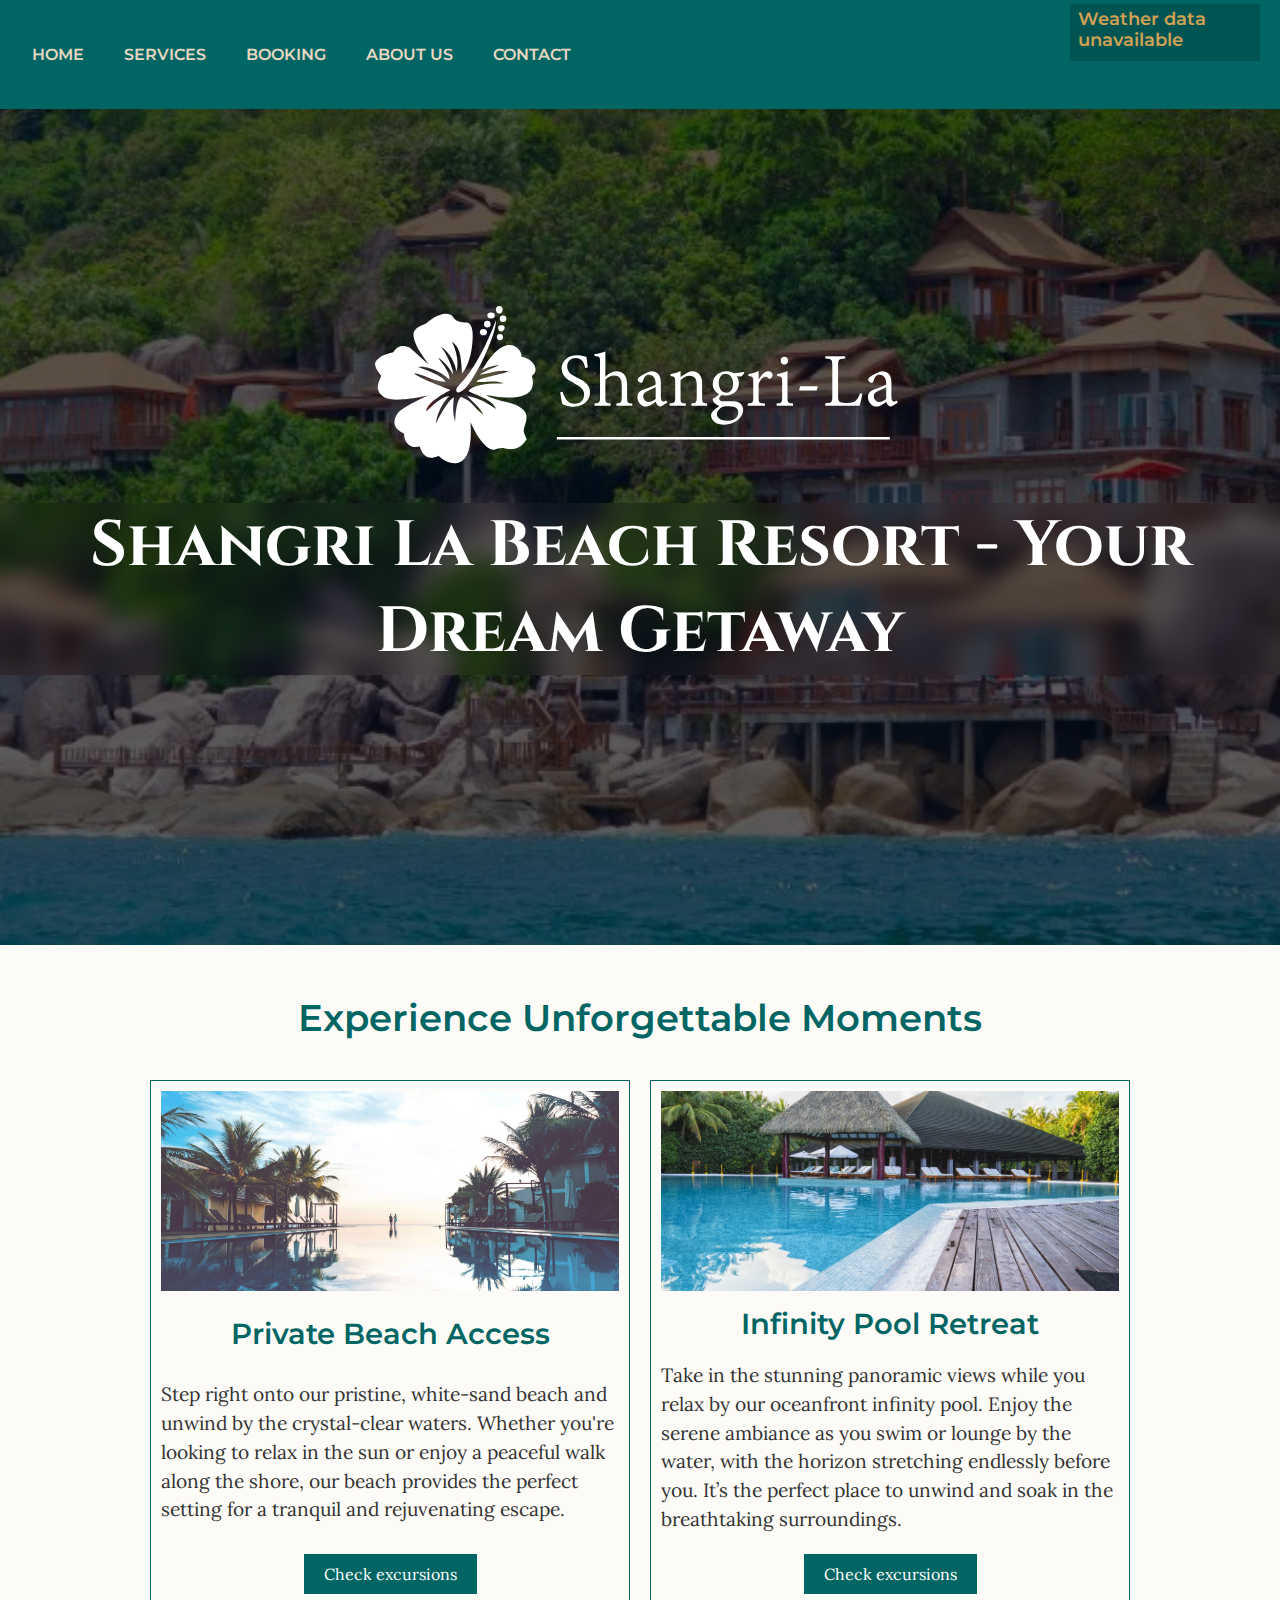
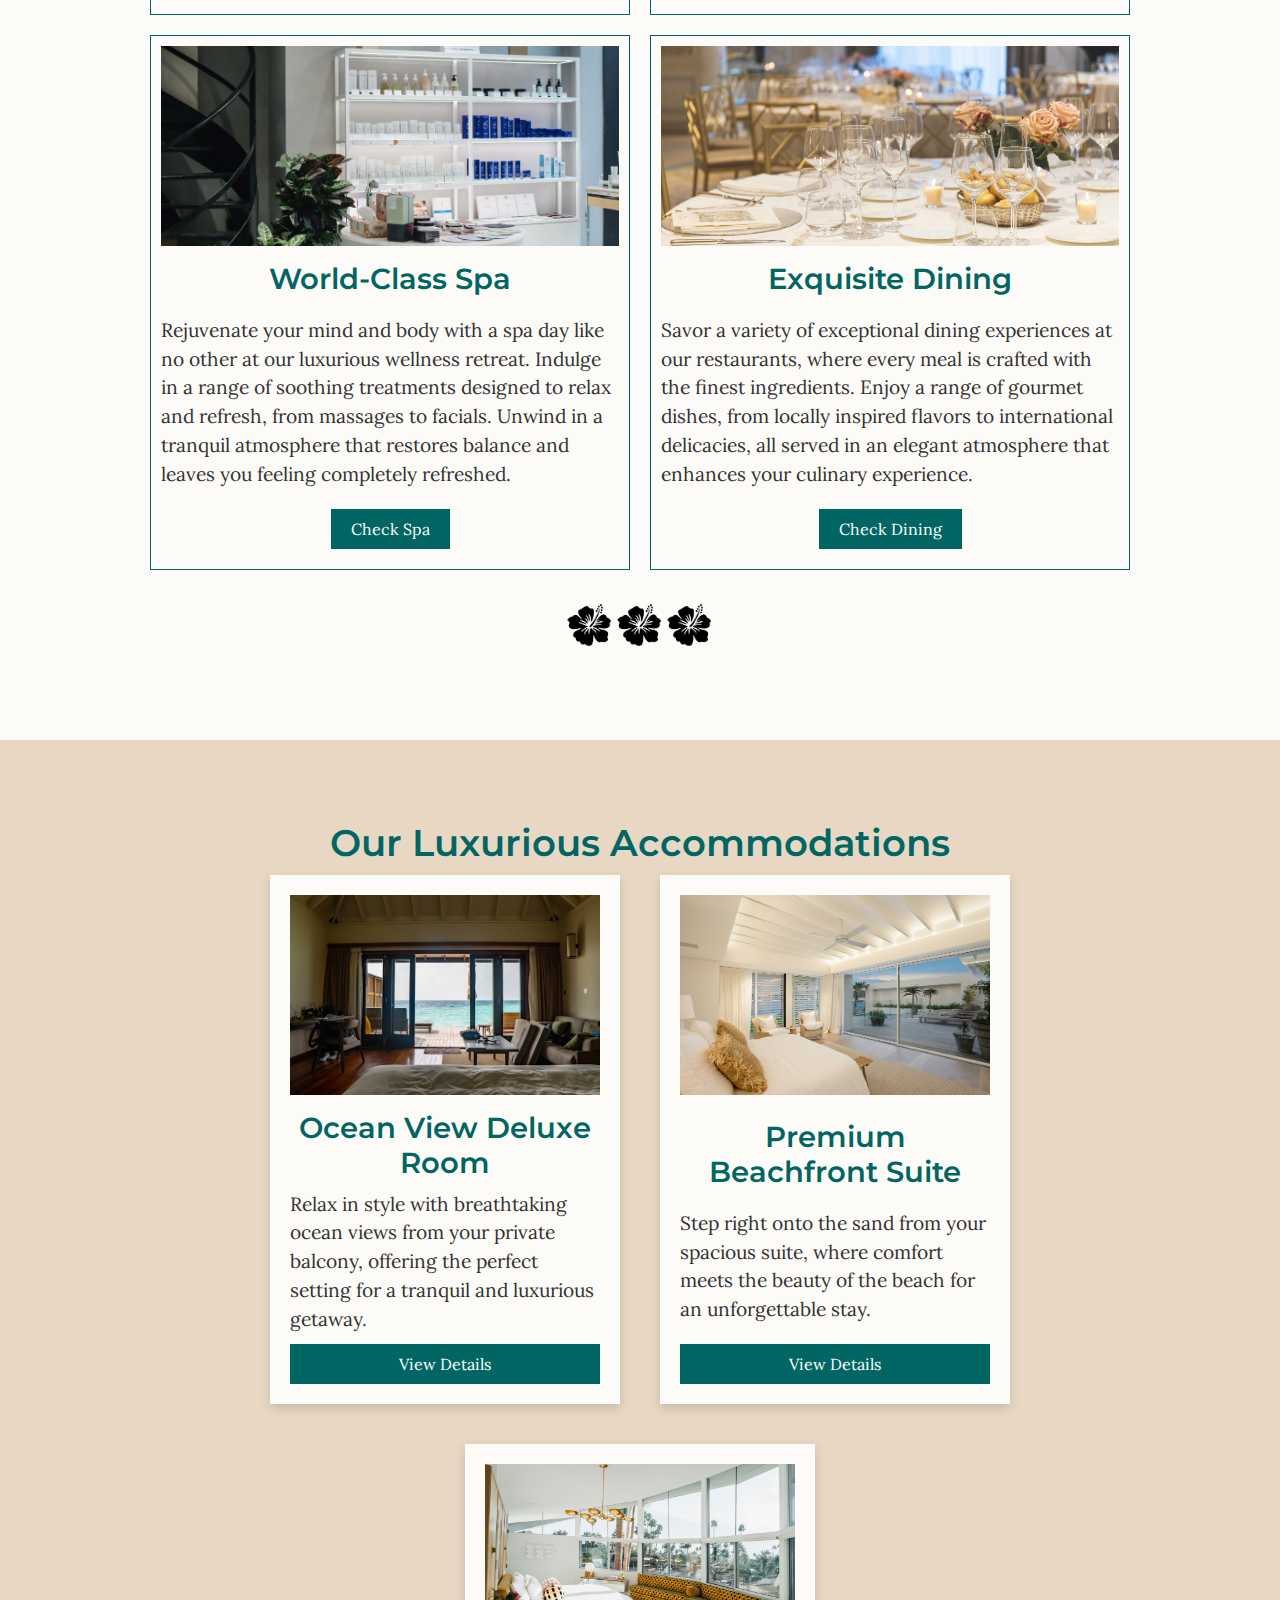
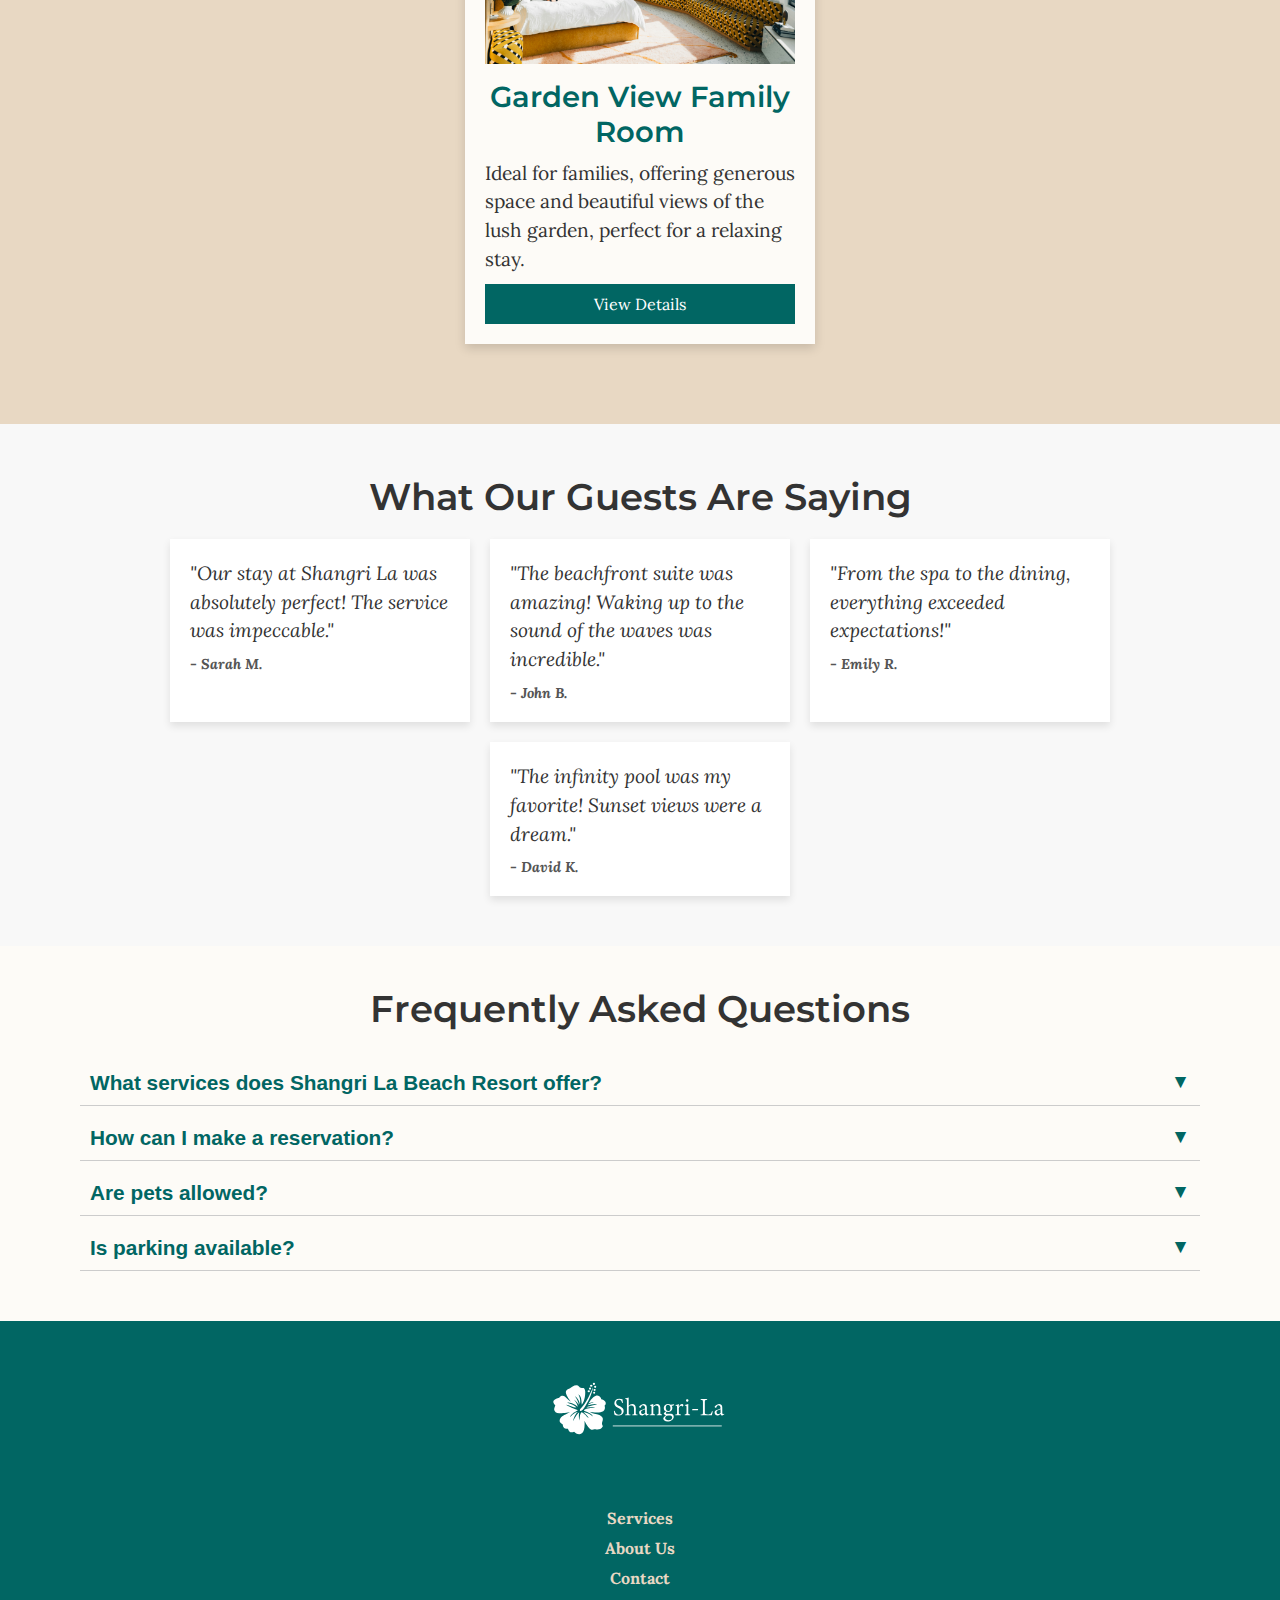
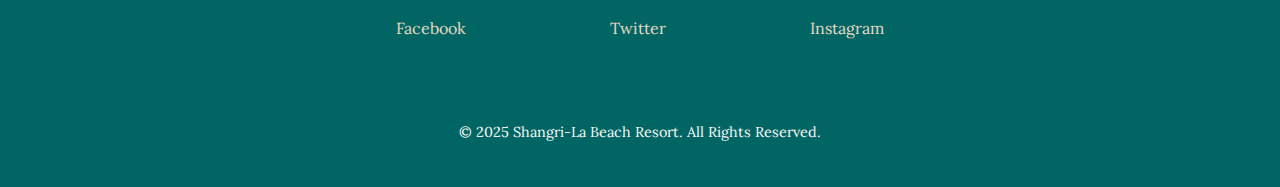
<file: index.html>
<!DOCTYPE html>
<html lang="en">
<head>
    <meta charset="UTF-8" />
    <meta name="viewport" content="width=device-width, initial-scale=1.0"/>
    <title>Shangri La Beach Resort</title>
    <link rel="stylesheet" href="css/styles.css"/>
    <link rel="stylesheet" href="css/general.css"/>   
</head>
<body>
    <header>
        <div class="hamburger" onclick="toggleMenu()">&#9776;</div>
        <nav>
            <ul>
                <li><a href="index.html">Home</a></li>
                <li>
                    <a href="services.html">Services</a>
                    <ul class="dropdown">
                        <li><a href="services.html">Our Spa services</a></li>
                        <li><a href="dining.html">Our Dining</a></li>
                        <li><a href="rooms.html">Our Accommodations</a></li>
                        <li><a href="activities.html">Our Excursions</a></li>
                    </ul>
                </li>
                <li><a href="booking.html">Booking</a></li>
                <li><a href="about.html">About Us</a></li>
                <li><a href="contact.html">Contact</a></li>
            </ul>


                <div id="weather">
                    <h2 id="city"></h2>
                    <p id="temp"></p>
                    <p id="wind"></p>
                </div>
        </nav>
    </header>

    <section class="hero">
        <div class="overlay"></div>
        <div class="hero-content">
            <img src="images/logo.svg" width="300" height="98" alt="Shangri La Beach Resort Logo" class="hero-logo">
            <h1>Shangri La Beach Resort - Your Dream Getaway</h1>
        </div>
       
    </section>

    <section class="highlights">
        <h2>Experience Unforgettable Moments</h2>
        <div class="features">
            <div class="feature">
                <img src="images/couple-poolFV.jpg" alt="Private Beach picture with a couple walking" width="1500" height="1000">
                <h3>Private Beach Access</h3>
                <p>Step right onto our pristine, white-sand beach and unwind by the crystal-clear waters. Whether you're looking to relax in the sun or enjoy a peaceful walk along the shore, our beach provides the perfect setting for a tranquil and rejuvenating escape.</p>
                <a class="btn" href="activities.html">Check excursions</a>
            </div>
            <div class="feature">
                <img src="images/resort-swimming-pool.jpg" alt="Infinity Pool picture" width="1920" height="1280">
                <h3>Infinity Pool Retreat</h3>
                <p>Take in the stunning panoramic views while you relax by our oceanfront infinity pool. Enjoy the serene ambiance as you swim or lounge by the water, with the horizon stretching endlessly before you. It’s the perfect place to unwind and soak in the breathtaking surroundings.</p>
                <a class="btn" href="activities.html">Check excursions</a>
            </div>
            <div class="feature">
                <img src="images/spaProductsview.jpg" alt="Luxury Spa product front desk" width="1000" height="1500">
                <h3>World-Class Spa</h3>
                <p>Rejuvenate your mind and body with a spa day like no other at our luxurious wellness retreat. Indulge in a range of soothing treatments designed to relax and refresh, from massages to facials. Unwind in a tranquil atmosphere that restores balance and leaves you feeling completely refreshed.</p>
                <a class="btn" href="services.html">Check Spa</a>
            </div>
            <div class="feature">
                <img src="images/dinningtableview.jpg" alt="Fine Dining setup picture" width="3500" height="2333">
                <h3>Exquisite Dining</h3>
                <p>Savor a variety of exceptional dining experiences at our restaurants, where every meal is crafted with the finest ingredients. Enjoy a range of gourmet dishes, from locally inspired flavors to international delicacies, all served in an elegant atmosphere that enhances your culinary experience.</p>
                <a class="btn" href="dining.html">Check  Dining</a>
            </div>
        </div>
        <div class="favi">
            <img src="images/favicon.png" alt="Favicon" class="favicon" width="64" height="64">
            <img src="images/favicon.png" alt="Favicon" class="favicon" width="64" height="64">
            <img src="images/favicon.png" alt="Favicon" class="favicon" width="64" height="64">
        </div>
    </section>

    <section class="accommodations">
        <h2>Our Luxurious Accommodations</h2>
        <div class="rooms">
            <div class="room">
                <img src="images/gardenviewbedroom.jpg" alt="Ocean View Deluxe Room" width="640" height="427">
                <h3>Ocean View Deluxe Room</h3>
                <p>Relax in style with breathtaking ocean views from your private balcony, offering the perfect setting for a tranquil and luxurious getaway.  </p>
                <a href="rooms.html">View Details</a>
            </div>
            <div class="room">
                <img src="images/ocean-frontsuite.jpg" alt="Beachfront Suite indoor picture" width="500" height="333">
                <h3>Premium Beachfront Suite</h3>
                <p>Step right onto the sand from your spacious suite, where comfort meets the beauty of the beach for an unforgettable stay.</p>
                <a href="rooms.html">View Details</a>
            </div>
            <div class="room">
                <img src="images/oceanviewbedroom.jpg" alt="Garden View Family Room indoor picture" width="4000" height="2667">
                <h3>Garden View Family Room</h3>
                <p>Ideal for families, offering generous space and beautiful views of the lush garden, perfect for a relaxing stay.</p>
                <a href="rooms.html">View Details</a>
            </div>
        </div>
    </section>

    <section class="testimonials">
        <h2>What Our Guests Are Saying</h2>
        <div class="testimonial-container">
            <blockquote>
                <p>"Our stay at Shangri La was absolutely perfect! The service was impeccable."</p>
                <cite>- Sarah M.</cite>
            </blockquote>
            <blockquote>
                <p>"The beachfront suite was amazing! Waking up to the sound of the waves was incredible."</p>
                <cite>- John B.</cite>
            </blockquote>
            <blockquote>
                <p>"From the spa to the dining, everything exceeded expectations!"</p>
                <cite>- Emily R.</cite>
            </blockquote>
            <blockquote>
                <p>"The infinity pool was my favorite! Sunset views were a dream."</p>
                <cite>- David K.</cite>
            </blockquote>
        </div>
    </section>

    <section class="faq">
        <h2>Frequently Asked Questions</h2>
        <div class="faq-item">
            <button class="faq-question">What services does Shangri La Beach Resort offer? <span class="arrow">▼</span></button>
            <div class="faq-answer">
                <p>Shangri-La Beach Resort provides world-class spa services, luxurious accommodations, fine dining options, an infinity pool, and a range of recreational activities, ensuring a relaxing and unforgettable experience for all guests.

                </p>
            </div>
        </div>
        <div class="faq-item">
            <button class="faq-question">How can I make a reservation? <span class="arrow">▼</span></button>
            <div class="faq-answer">
                <p>You can book your stay through our booking page, call our customer service for assistance, or make a reservation in person at the resort. We also offer booking through third-party platforms for added convenience.</p>
            </div>
        </div>
        <div class="faq-item">
            <button class="faq-question">Are pets allowed?<span class="arrow">▼</span></button>
            <div class="faq-answer">
                <p>Yes, we’re pet-friendly! Your furry companions are welcome to stay with you. Please make sure to mention your pets during the reservation process so we can ensure your accommodation meets our pet policy guidelines. Review the full policy for additional details on pet-friendly amenities.</p>
            </div>
        </div>
       
        <div class="faq-item">
            <button class="faq-question">Is parking available? <span class="arrow">▼</span></button>
            <div class="faq-answer">
                <p>Yes, we offer free parking for all guests. For added convenience, we also provide an optional valet service. Simply let us know your preference during your stay, and our team will be happy to assist you. Enjoy hassle-free parking during your visit to Shangri La Beach Resort.</p>
            </div>
        </div>
    </section>

    <footer>
        <script src="script.js"></script>
        <div class="footer-container">
            <div class="footer-logo">
                <a href="index.html"> <img src="images/logo.svg" alt="Shangri-La Beach Resort Logo" width="300" height="98">
                  </a>         
            </div>
            <div class="footer-links">
                <ul>
                    <li><a href="services.html">Services</a></li>
                    <li><a href="aboutUs.html">About Us</a></li>
                    <li><a href="contact.html">Contact</a></li>
                </ul>
            </div>
            <div class="footer-social">
                <a href="https://facebook.com">Facebook</a>
                <a href="https://twitter.com">Twitter</a>
                <a href="https://instagram.com">Instagram</a>
            </div>
            <div class="copyrights">
                <p>&copy; 2025 Shangri-La Beach Resort. All Rights Reserved.</p>
            </div>
        </div>
    </footer>
</body>
</html>
</file>
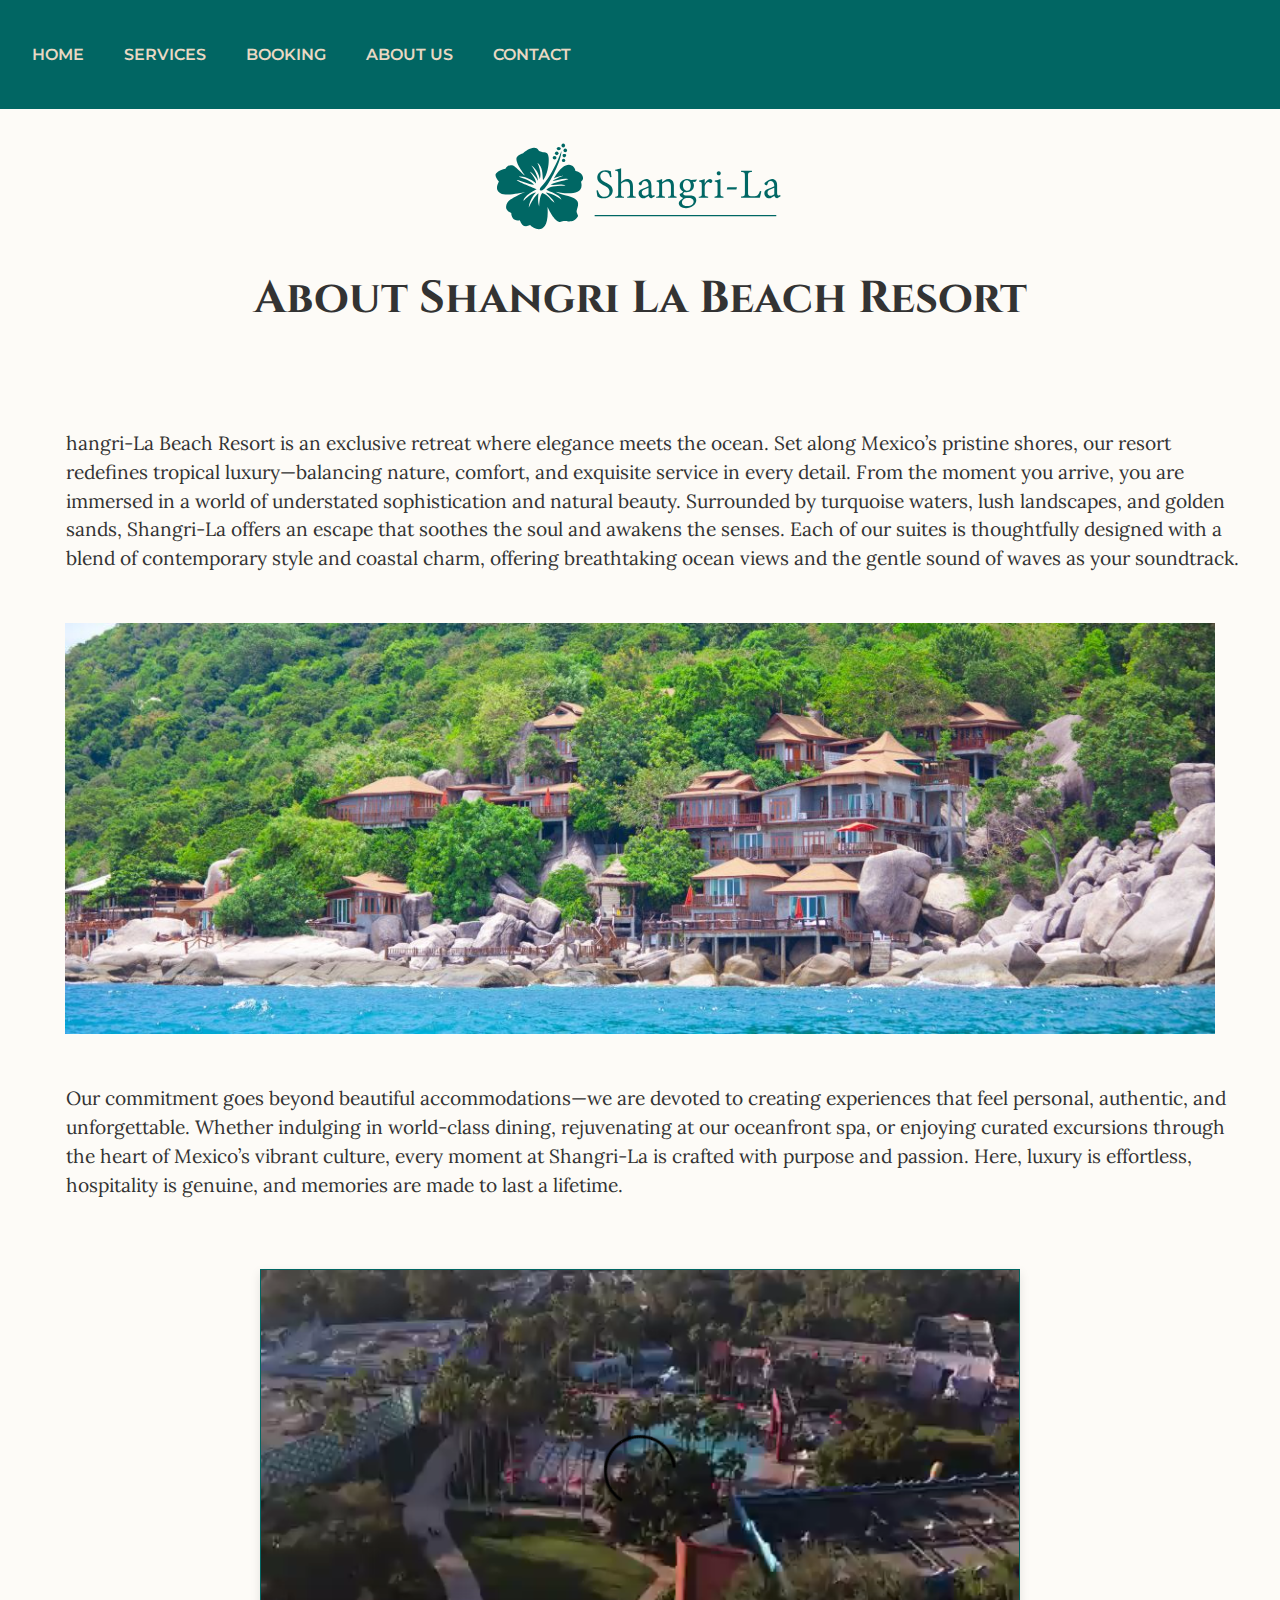
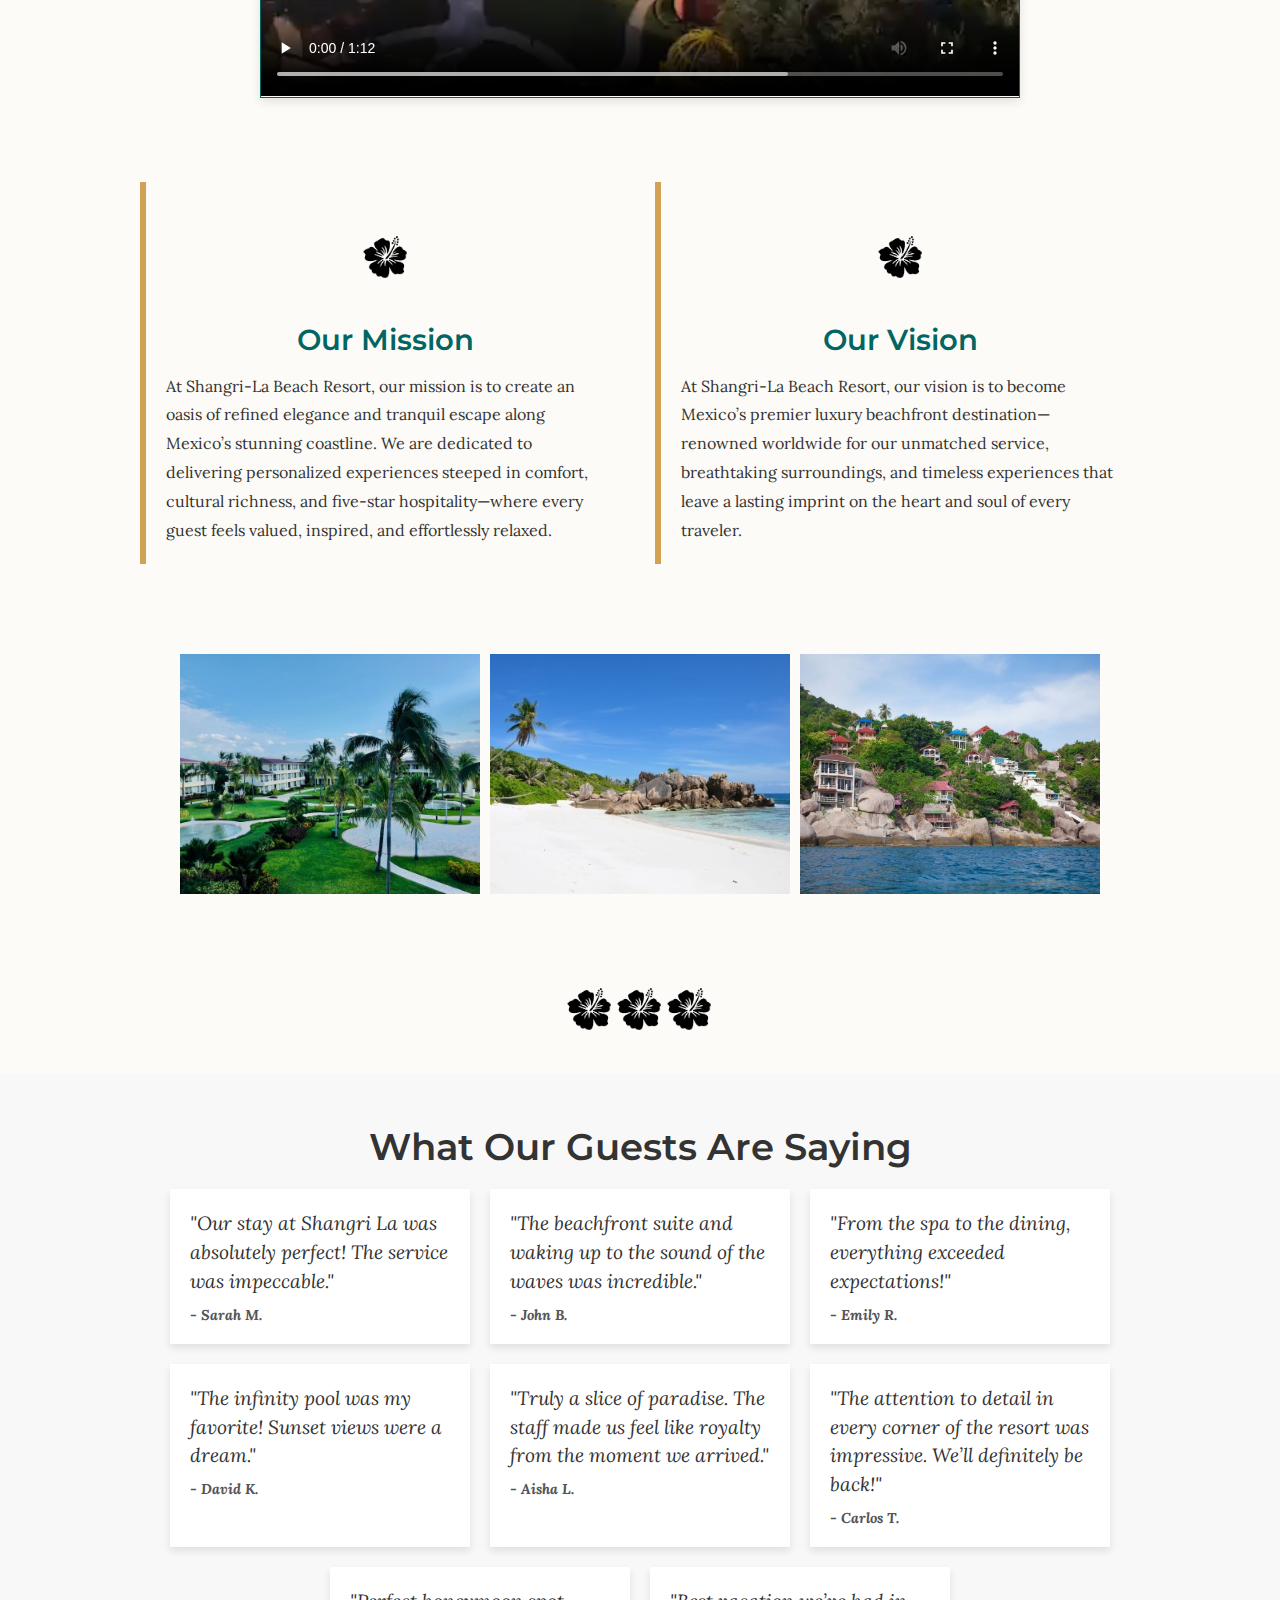
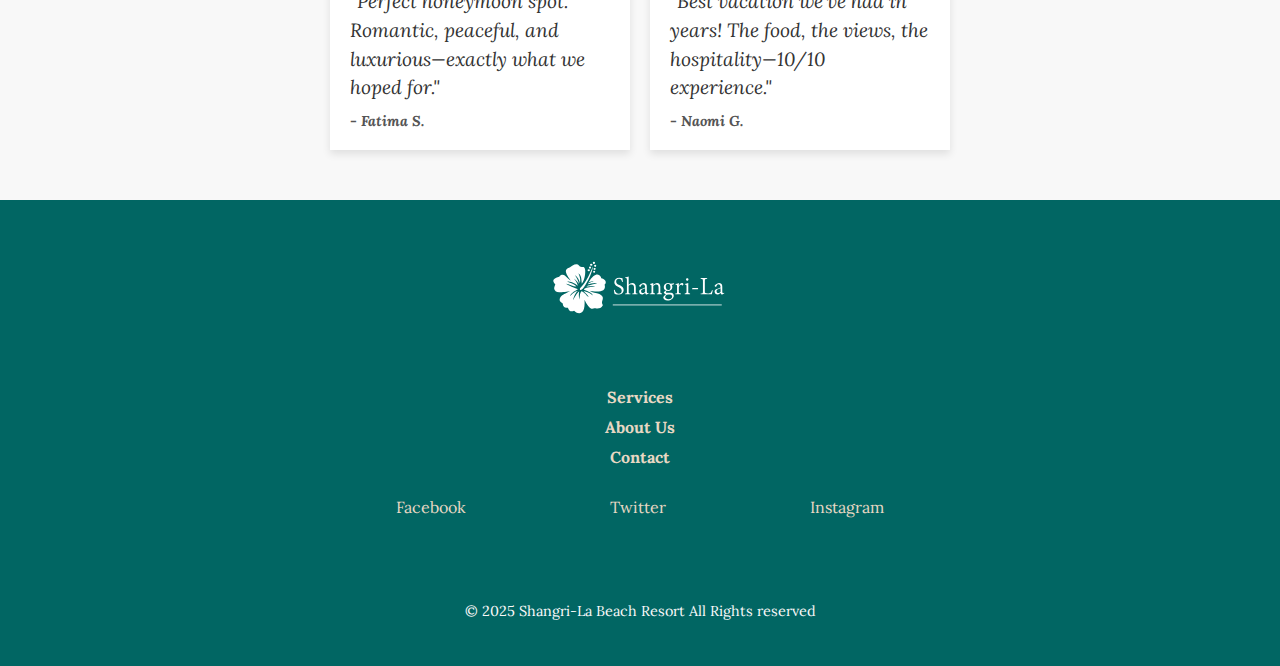
<file: about.html>
<!DOCTYPE html>
<html lang="en">
<head>
    <meta charset="UTF-8" />
    <meta name="viewport" content="width=device-width, initial-scale=1.0"/>
    <title>Shangri La Beach Resort</title>
    <link rel="stylesheet" href="css/styles.css"/>
    <link rel="stylesheet" href="css/general.css"/>   
</head>
<body>
    <header>
        <div class="hamburger" onclick="toggleMenu()">&#9776;</div>
        <nav>
            <ul>
                <li><a href="index.html">Home</a></li>
                <li>
                    <a href="services.html">Services</a>
                    <ul class="dropdown">
                        <li><a href="services.html">Our Spa services </a></li>
                        <li><a href="dining.html">Our Dining</a></li>
                        <li><a href="rooms.html">Our Accommodations</a></li>
                        <li><a href="activities.html">Our Excursions</a></li>
                    </ul>
                </li>
                <li><a href="booking.html">Booking</a></li>
                <li><a href="about.html">About Us</a></li>
                <li><a href="contact.html">Contact</a></li>
             </ul>
        </nav>
    </header>

    
    <div class="logo-container">
        <img src="images/logo.svg" alt="Shangri La Beach Resort Logo" class="pages-logo" width="300" height="98">
        <h1>About Shangri La Beach Resort</h1>
    </div>

    <main >   
               
            <p class="pages-intro">hangri-La Beach Resort is an exclusive retreat where elegance meets the ocean. Set along Mexico’s pristine shores, our resort redefines tropical luxury—balancing nature, comfort, and exquisite service in every detail.

                From the moment you arrive, you are immersed in a world of understated sophistication and natural beauty. Surrounded by turquoise waters, lush landscapes, and golden sands, Shangri-La offers an escape that soothes the soul and awakens the senses. Each of our suites is thoughtfully designed with a blend of contemporary style and coastal charm, offering breathtaking ocean views and the gentle sound of waves as your soundtrack.</p>
                <img src="images/hotel-droneView.jpg" alt="Shangri-La Beach Resort full wide picture" class="widehotel" width="1200" height="429">
                <p class="pages-intro">Our commitment goes beyond beautiful accommodations—we are devoted to creating experiences that feel personal, authentic, and unforgettable. Whether indulging in world-class dining, rejuvenating at our oceanfront spa, or enjoying curated excursions through the heart of Mexico’s vibrant culture, every moment at Shangri-La is crafted with purpose and passion.  Here, luxury is effortless, hospitality is genuine, and memories are made to last a lifetime.</p>
            <section class="video-section">
                <video controls class="resort-video">
                  <source src="videos/dronehotelvideo.mp4" type="video/mp4">
                  Your browser does not support the video tag.
                </video>
              </section>
       

        <section class="mission-vision">
            <div class="mission">
                <div class="favi">
                    <img src="images/favicon.png" alt="Favicon" class="favicon" width="64" height="64"></div>
                <h3>Our Mission</h3>
                <p>At Shangri-La Beach Resort, our mission is to create an oasis of refined elegance and tranquil escape along Mexico’s stunning coastline. We are dedicated to delivering personalized experiences steeped in comfort, cultural richness, and five-star hospitality—where every guest feels valued, inspired, and effortlessly relaxed. </p>
            </div>   
           
              
            <div class="mission">
                <div class="favi">
                    <img src="images/favicon.png" alt="Favicon" class="favicon" width="64" height="64"></div>
                <h3>Our Vision</h3>
                <p>At Shangri-La Beach Resort, our vision is to  become Mexico’s premier luxury beachfront destination—renowned worldwide for our unmatched service, breathtaking surroundings, and timeless experiences that leave a lasting imprint on the heart and soul of every traveler. </p>
            </div>
        </section>
   

            <div class="media">
                <img src="images/resort-hotel-drone view.jpg" alt=" Shangri Shangri-La Resort drone view picture mediapicture" class="mediapicture" width="750" height="600">
                <img src="images/white-sand-beach-fullview.jpg" alt="white sand beack mediapicture" class="mediapicture" width="809" height="667">
                <img src="images/hotelbeachside.jpg" alt=" hot beach side media picture" class="mediapicture" width="834" height="647">

            </div>
            <div class="favi">
                <img src="images/favicon.png" alt="Favicon" class="favicon" width="64" height="64">
                <img src="images/favicon.png" alt="Favicon" class="favicon" width="64" height="64">
                <img src="images/favicon.png" alt="Favicon" class="favicon" width="64" height="64">
            </div> 
    <section class="testimonials">
        <h2>What Our Guests Are Saying</h2>
        <div class="testimonial-container">
            <blockquote>
                <p>"Our stay at Shangri La was absolutely perfect! The service was impeccable."</p>
                <cite>- Sarah M.</cite>
            </blockquote>
            <blockquote>
                <p>"The beachfront suite and waking up to the sound of the waves was incredible."</p>
                <cite>- John B.</cite>
            </blockquote>
            <blockquote>
                <p>"From the spa to the dining, everything exceeded expectations!"</p>
                <cite>- Emily R.</cite>
            </blockquote>
            <blockquote>
                <p>"The infinity pool was my favorite! Sunset views were a dream."</p>
                <cite>- David K.</cite>
            </blockquote>
            <blockquote>
                <p>"Truly a slice of paradise. The staff made us feel like royalty from the moment we arrived."</p>
                <cite>- Aisha L.</cite>
            </blockquote>
            <blockquote>
                <p>"The attention to detail in every corner of the resort was impressive. We’ll definitely be back!"</p>
                <cite>- Carlos T.</cite>
            </blockquote>
            <blockquote>
                <p>"Perfect honeymoon spot. Romantic, peaceful, and luxurious—exactly what we hoped for."</p>
                <cite>- Fatima S.</cite>
            </blockquote>
            <blockquote>
                <p>"Best vacation we’ve had in years! The food, the views, the hospitality—10/10 experience."</p>
                <cite>- Naomi G.</cite>
            </blockquote>
        </div>
    </section>
    </main>

    <footer>
        <script src="script.js"></script>
        <div class="footer-container">
            <div class="footer-logo">
                <a href="index.html"> <img src="images/logo.svg" alt="Shangri-La Beach Resort Logo" width="300" height="98">
                </a>   </div>
            <div class="footer-links">
                <ul>
                    <li><a href="services.html">Services</a></li>
                    <li><a href="about.html">About Us</a></li>
                    <li><a href="contact.html">Contact</a></li>
                </ul>
            </div>
            <div class="footer-social">
                <a href="https://facebook.com" target="_blank">Facebook</a>
                <a href="https://twitter.com" target="_blank">Twitter</a>
                <a href="https://instagram.com" target="_blank">Instagram</a>
            </div>
            <div class="copyrights">
                <p>&copy; 2025 Shangri-La Beach Resort All Rights reserved</p>
            </div>
        </div>
    
</footer>
</body>
</html>
</file>
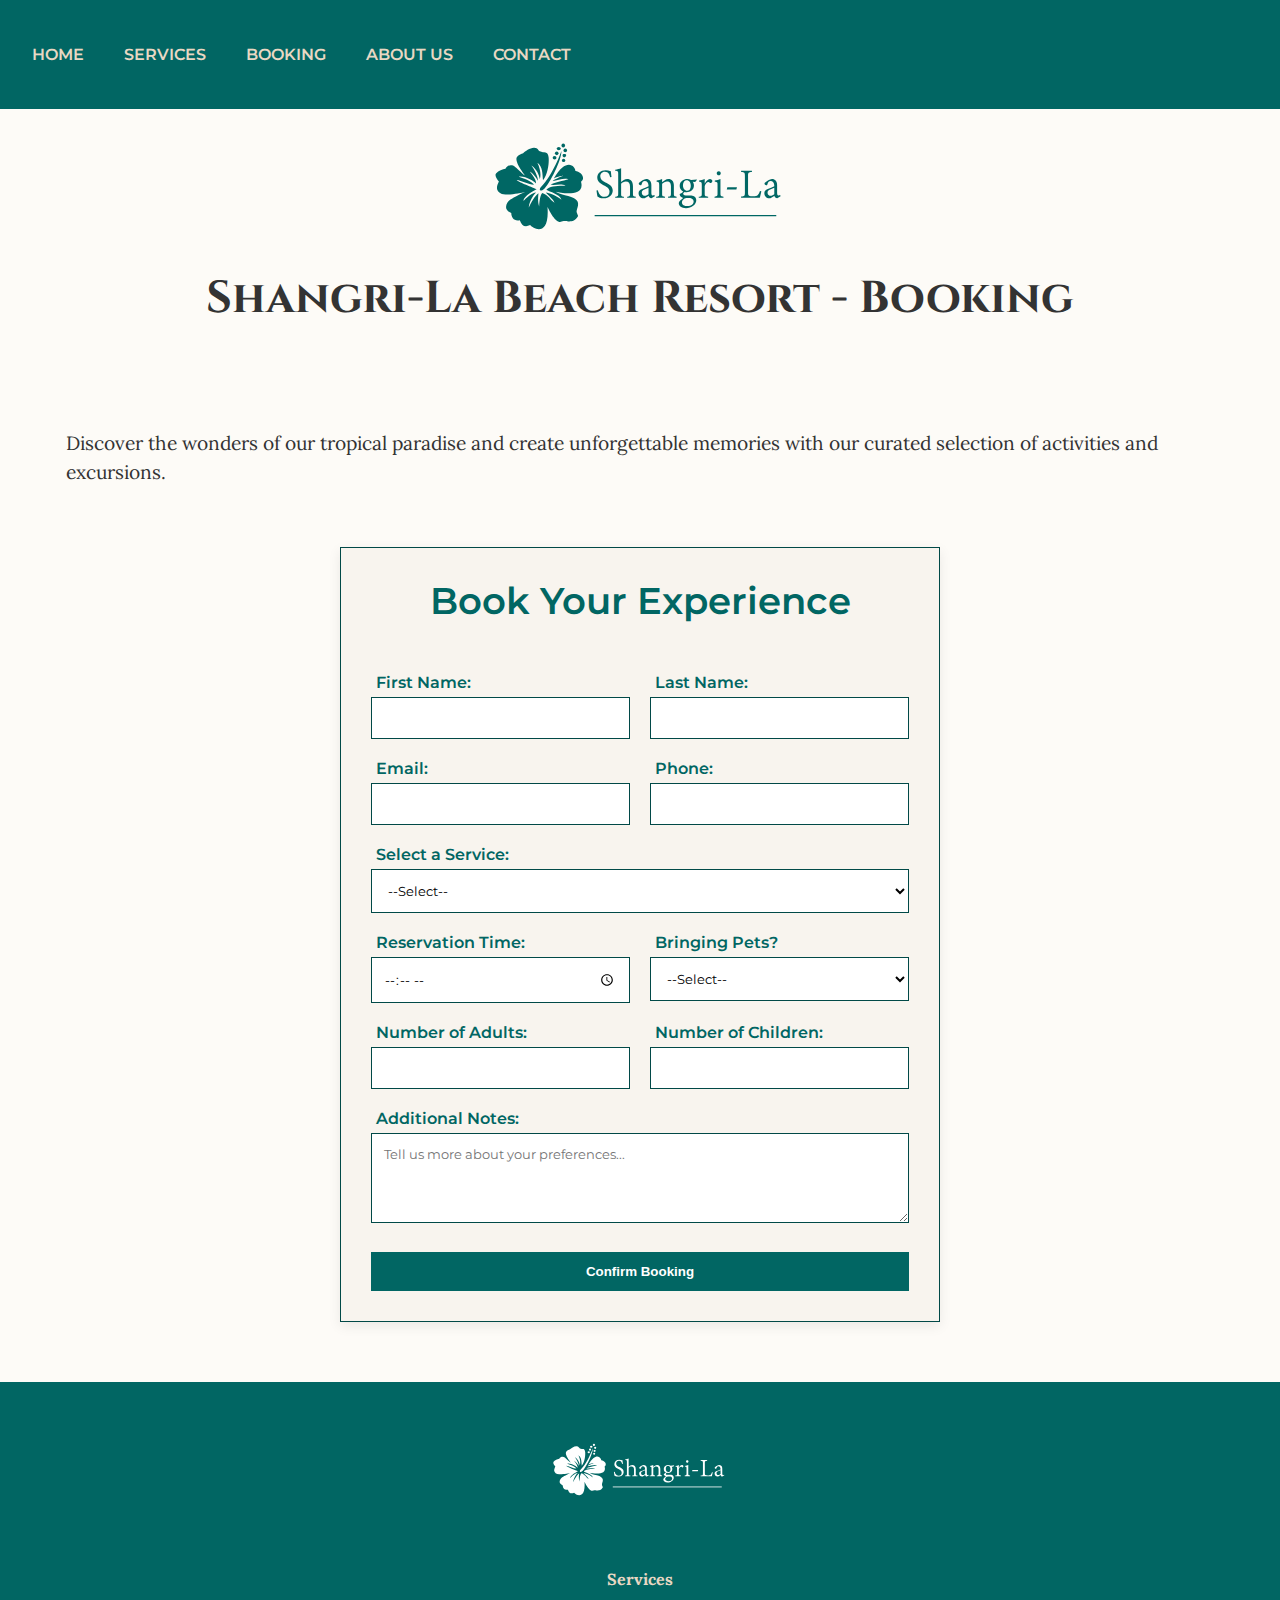
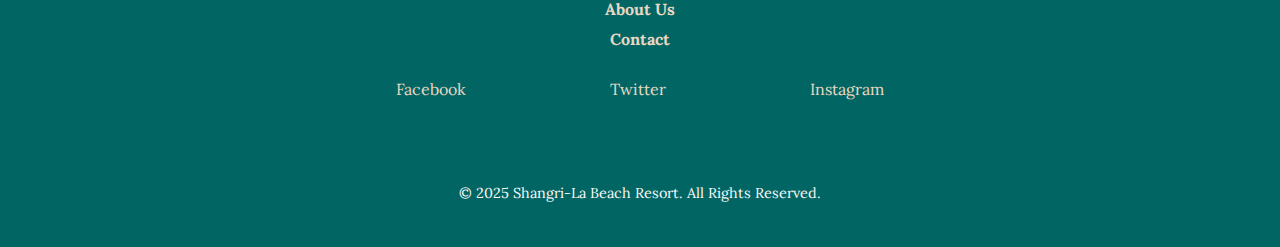
<file: booking.html>
<!DOCTYPE html>
<html lang="en">
<head>
  <meta charset="UTF-8" />
  <meta name="viewport" content="width=device-width, initial-scale=1.0"/>
  <title>Shangri-La Beach Resort - Booking</title>
  <link rel="stylesheet" href="css/styles.css"/>
  <link rel="stylesheet" href="css/general.css"/>   
</head>
<body>
  <header>
    <div class="hamburger" onclick="toggleMenu()">&#9776;</div>
    <nav>
      <ul>
        <li><a href="index.html">Home</a></li>
        <li>
          <a href="services.html">Services</a>
          <ul class="dropdown">
            <li><a href="services.html">Our Spa Services</a></li>
            <li><a href="dining.html">Our Dining</a></li>
            <li><a href="rooms.html">Our Accommodations</a></li>
            <li><a href="activities.html">Our Excursions</a></li>
          </ul>
        </li>
        <li><a href="booking.html">Booking</a></li>
        <li><a href="about.html">About Us</a></li>
        <li><a href="contact.html">Contact</a></li>
      </ul>
    </nav>
  </header>

  <div class="logo-container">
    <img src="images/logo.svg" alt="Shangri-La Beach Resort Logo" class="pages-logo" width="300" height="98">
    <h1>Shangri-La Beach Resort - Booking</h1>
  </div>

  <p class="pages-intro">Discover the wonders of our tropical paradise and create unforgettable memories with our curated selection of activities and excursions.</p>

  <section class="booking-form">
    <h2>Book Your Experience</h2>
    <form action="thankyou.html" method="GET">
      <div class="form-row">
        <div class="form-group half">
          <label for="first-name">First Name:</label>
          <input type="text" id="first-name" name="firstName" required>
        </div>
        <div class="form-group half">
          <label for="last-name">Last Name:</label>
          <input type="text" id="last-name" name="lastName" required>
        </div>
      </div>

      <div class="form-row">
        <div class="form-group half">
          <label for="email">Email:</label>
          <input type="email" id="email" name="email" required>
        </div>
        <div class="form-group half">
          <label for="phone">Phone:</label>
          <input type="tel" id="phone" name="phone" required>
        </div>
      </div>

      <label for="service">Select a Service:</label>
      <select id="service" name="service" required onchange="showSubOptions(); toggleConditionalFields();">
        <option value="">--Select--</option>
        <option value="rooms">Rooms</option>
        <option value="spa">Spa</option>
        <option value="dining">Dining</option>
        <option value="activities">Activities</option>
      </select>

      <div id="sub-options">
        <label for="sub-service">Choose an Option:</label>
        <select id="sub-service" name="subService" required></select>
      </div>

      <div class="rooms-only">
        <div class="form-row check-fields" >
          <div class="form-group half">
            <label for="checkin">Reservation Time:</label>
            <input type="time" id="checkin" name="checkin">
          </div>
          <div class="form-group half">
            <label for="pets">Bringing Pets?</label>
            <select id="pets" name="pets" required>
              <option value="">--Select--</option>
              <option value="yes">Yes</option>
              <option value="no">No</option></select>
          </div>
        </div>

      

      <div class="form-row">
        <div class="form-group half">
          <label for="adults">Number of Adults:</label>
          <input type="number" id="adults" name="adults" min="1" max="10" required>
        </div>
        <div class="form-group half">
          <label for="children">Number of Children:</label>
          <input type="number" id="children" name="children" min="0" max="20"required>
        </div>
      </div>

      <label for="text-area">Additional Notes:</label>
      <textarea id="text-area" name="notes" rows="4" placeholder="Tell us more about your preferences..."></textarea>

      <button type="submit" class="btn-form">Confirm Booking</button>
    </form>
  </section>

  <footer>
    <div class="footer-container">
      <div class="footer-logo">
        <a href="index.html">
          <img src="images/logo.svg" alt="Shangri-La Beach Resort Logo" width="300" height="98">
        </a>
      </div>
      <div class="footer-links">
        <ul>
          <li><a href="services.html">Services</a></li>
          <li><a href="about.html">About Us</a></li>
          <li><a href="contact.html">Contact</a></li>
        </ul>
      </div>
      <div class="footer-social">
        <a href="https://facebook.com">Facebook</a>
        <a href="https://twitter.com">Twitter</a>
        <a href="https://instagram.com">Instagram</a>
    </div>
      <div class="copyrights">
        <p>&copy; 2025 Shangri-La Beach Resort. All Rights Reserved.</p>
      </div>
    </div>
    <script src="script.js"></script>
  </footer>
</body>
</html>
</file>
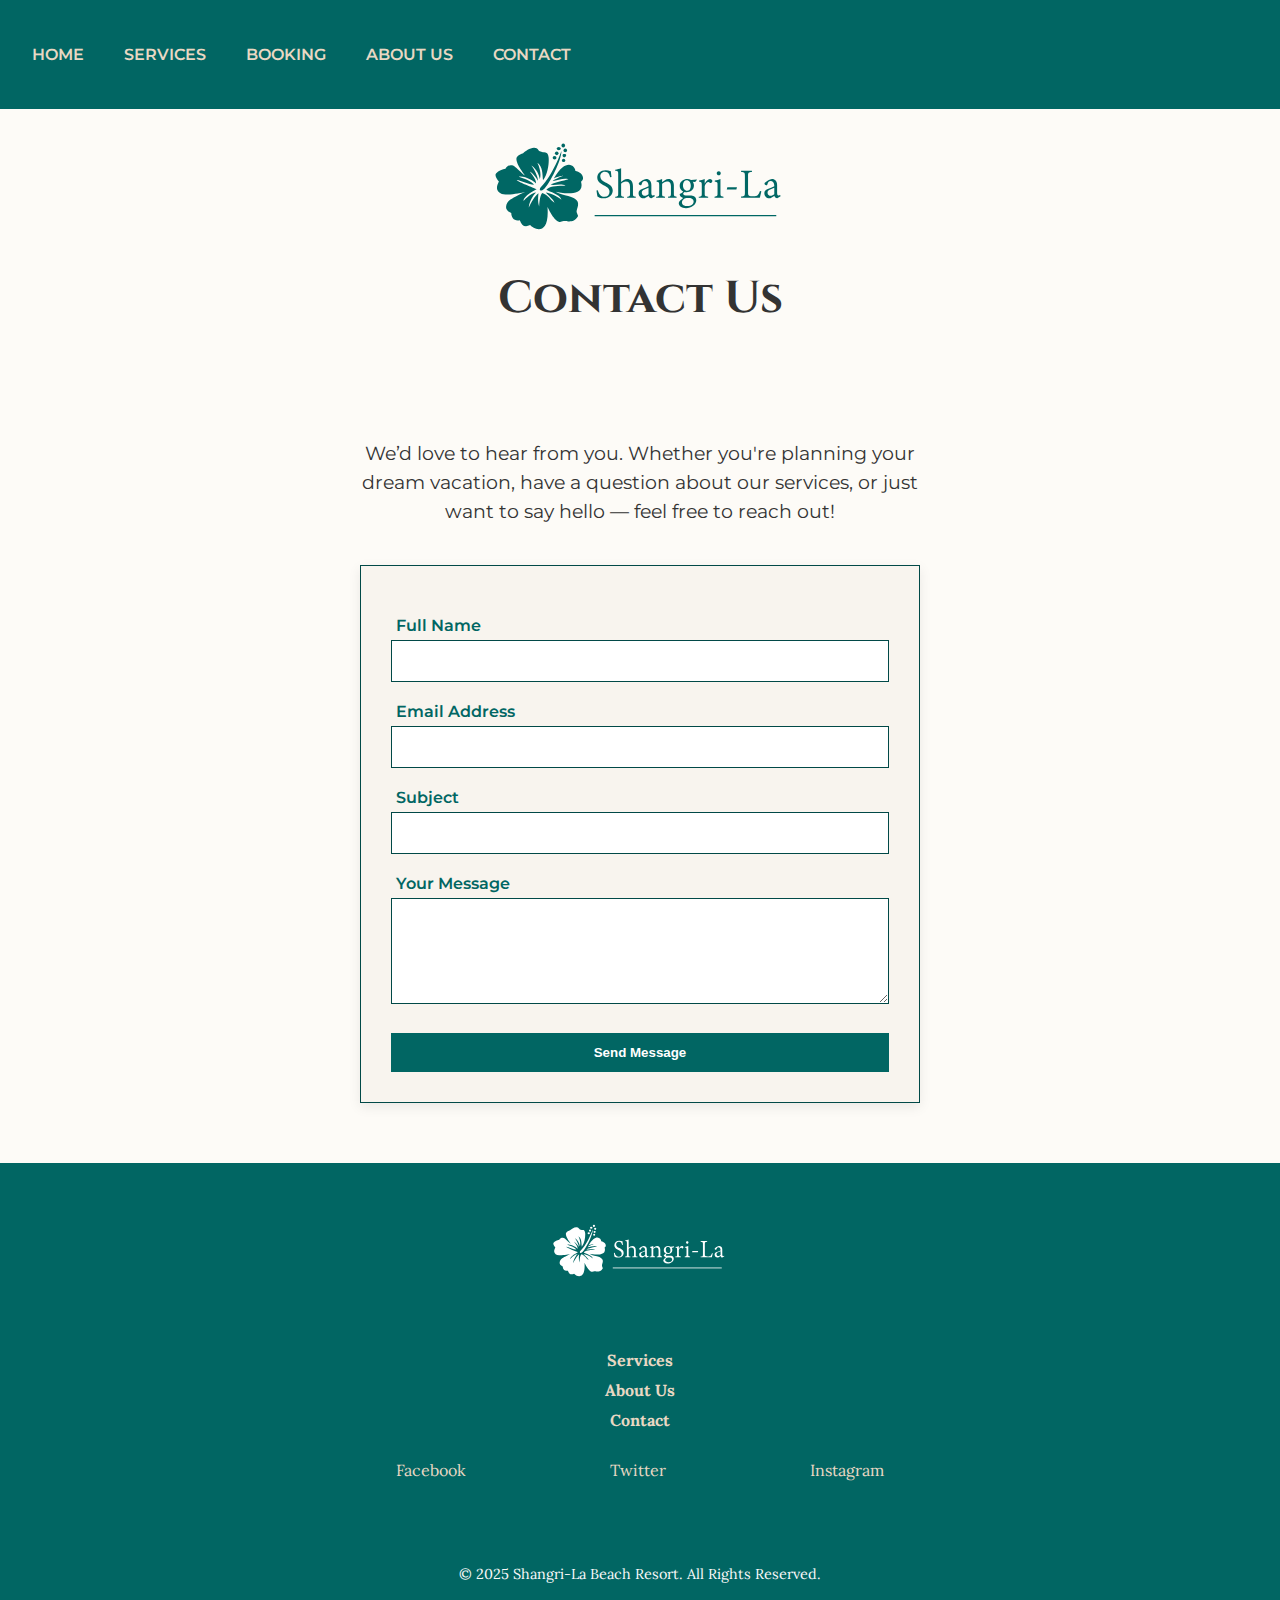
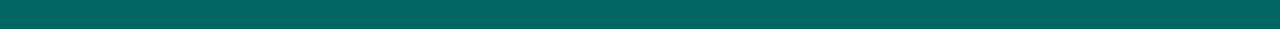
<file: contact.html>
<!DOCTYPE html>
<html lang="en">
<head>
    <meta charset="UTF-8">
    <meta name="viewport" content="width=device-width, initial-scale=1.0">
    <title>Shangri La Beach Resort</title>
    <link rel="stylesheet" href="css/styles.css">
    <link rel="stylesheet" href="css/general.css">   
</head>
<body>
    <header>
        <div class="hamburger" onclick="toggleMenu()">&#9776;</div>
        <nav>
            <ul>
                <li><a href="index.html">Home</a></li>
                <li>
                    <a href="services.html">Services</a>
                    <ul class="dropdown">
                        <li><a href="services.html">Our Spa Services </a></li>
                        <li><a href="dining.html">Our Dining</a></li>
                        <li><a href="rooms.html">Our Accommodations</a></li>
                        <li><a href="activities.html">Our Excursions</a></li>
                    </ul>
                </li>
                <li><a href="booking.html">Booking</a></li>
                <li><a href="about.html">About Us</a></li>
                <li><a href="contact.html">Contact</a></li>
             </ul>
        </nav>
    </header>
    

  <div class="logo-container">
    <img src="images/logo.svg" alt="Shangri-La Beach Resort Logo" class="pages-logo" width="300" height="98">
    <h1>Contact Us</h1>
  </div>

  <main class="contact-page">
    <section class="contact-intro">
      <p>We’d love to hear from you. Whether you're planning your dream vacation, have a question about our services, or just want to say hello — feel free to reach out!</p>
    </section>

    <section class="contact-form-container">
      <form action="mailto:your-email@example.com" method="POST" enctype="text/plain" class="contact-form">
        <label for="name">Full Name</label>
        <input type="text" id="name" name="name" required />

        <label for="email">Email Address</label>
        <input type="email" id="email" name="email" required />

        <label for="subject">Subject</label>
        <input type="text" id="subject" name="subject" />

        <label for="message">Your Message</label>
        <textarea id="message" name="message" rows="5" required></textarea>

        <button type="submit">Send Message</button>
      </form>
    </section>

  </main>
  <footer>
    <script src="script.js"></script>
    <div class="footer-container">
      <div class="footer-logo">
        <a href="index.html"> <img src="images/logo.svg" alt="Shangri-La Beach Resort Logo" width="300" height="98">
        </a>  </div>
      <div class="footer-links">
        <ul>
          <li><a href="services.html">Services</a></li>
          <li><a href="about.html">About Us</a></li>
          <li><a href="contact.html">Contact</a></li>
        </ul>
      </div>
      <div class="footer-social">
        <a href="https://facebook.com" target="_blank">Facebook</a>
        <a href="https://twitter.com" target="_blank">Twitter</a>
        <a href="https://instagram.com" target="_blank">Instagram</a>
      </div>
      <div class="copyrights">
        <p>&copy; 2025 Shangri-La Beach Resort. All Rights Reserved.</p>
      </div>
    </div>
  </footer>
</body>
</html>
</file>
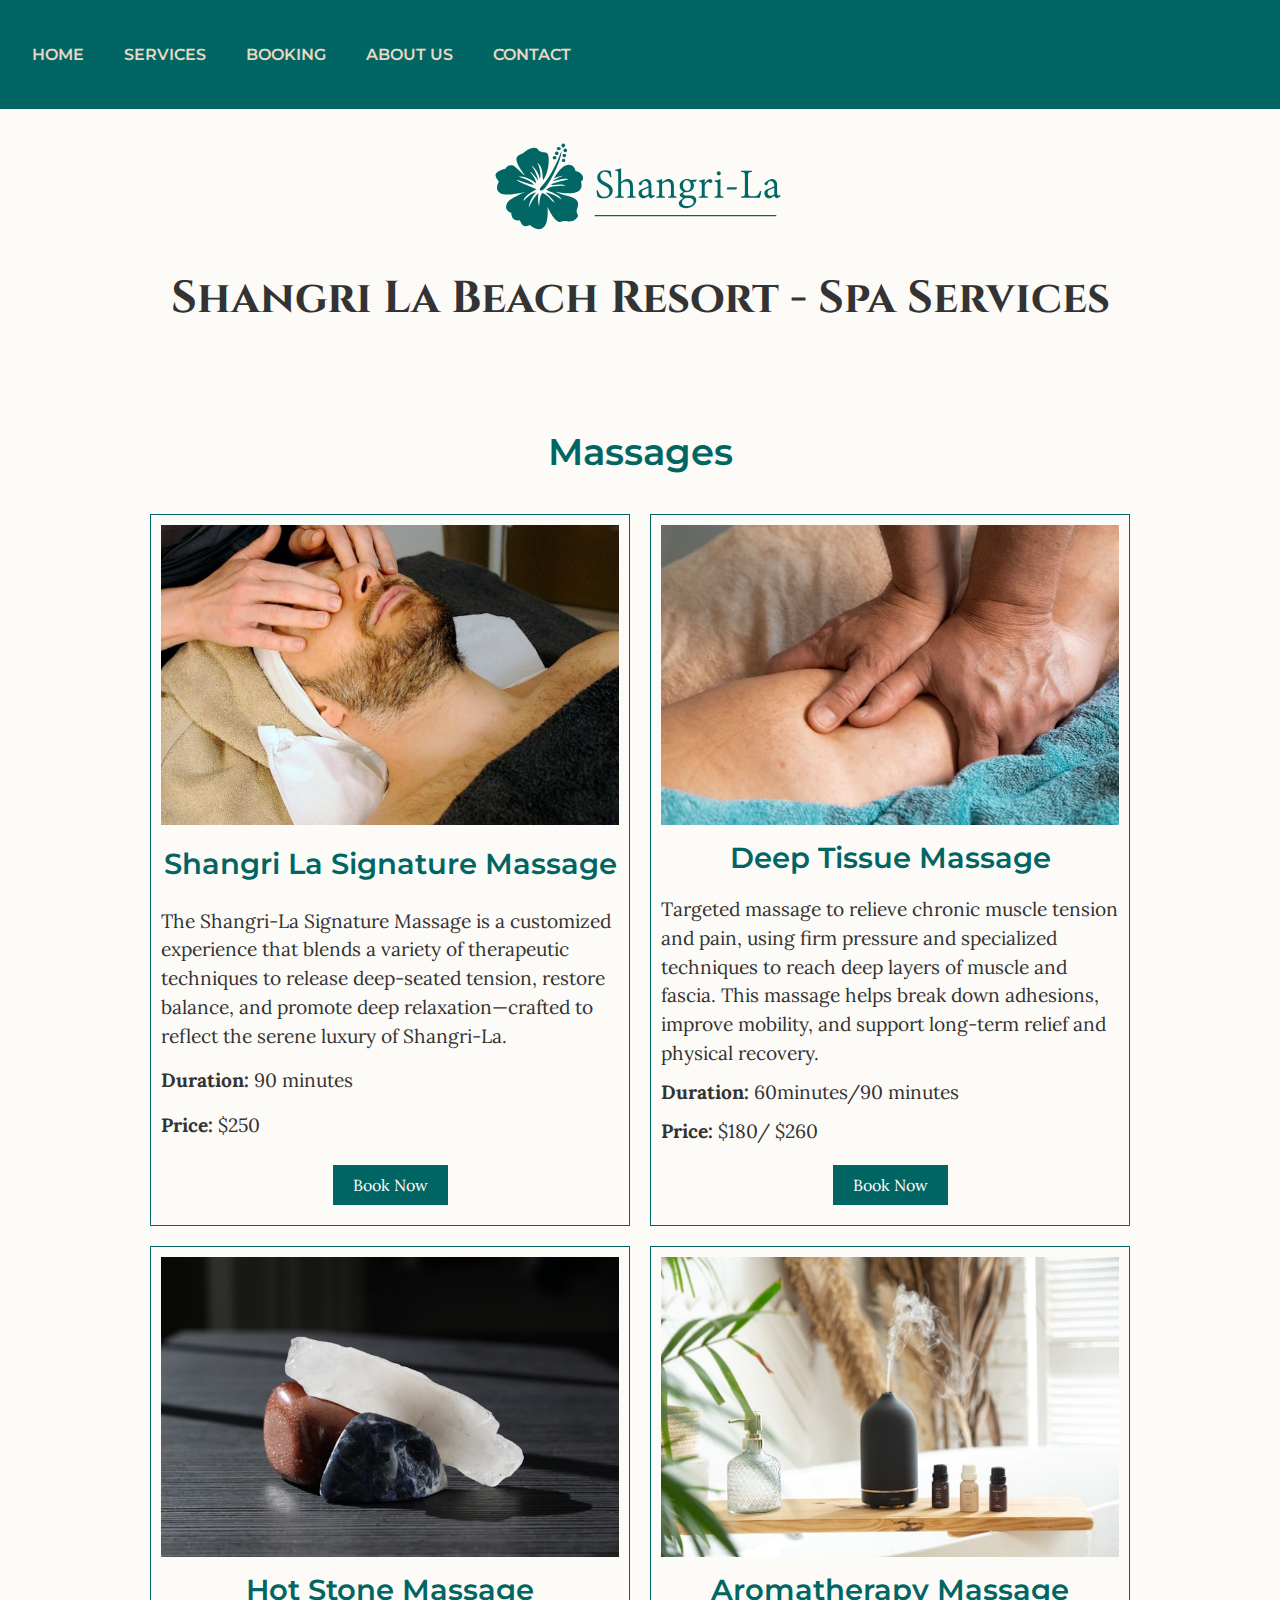
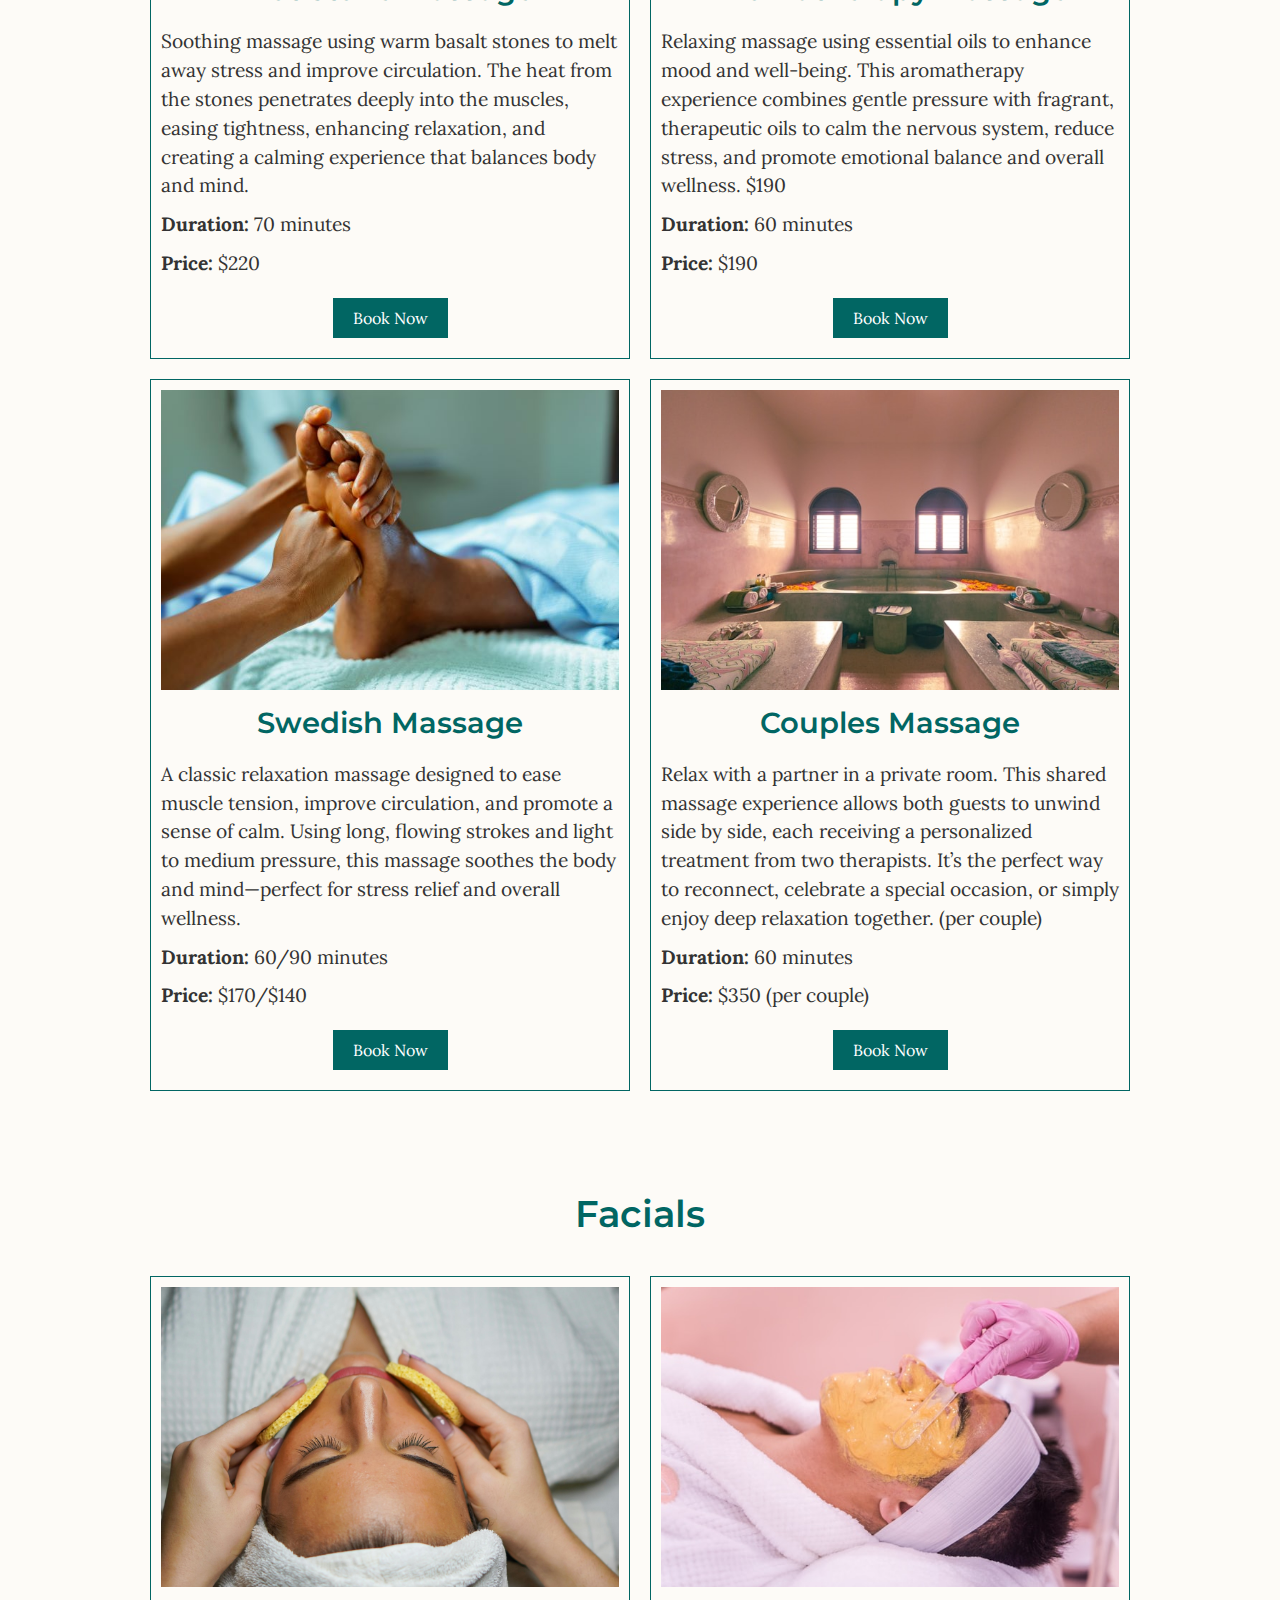
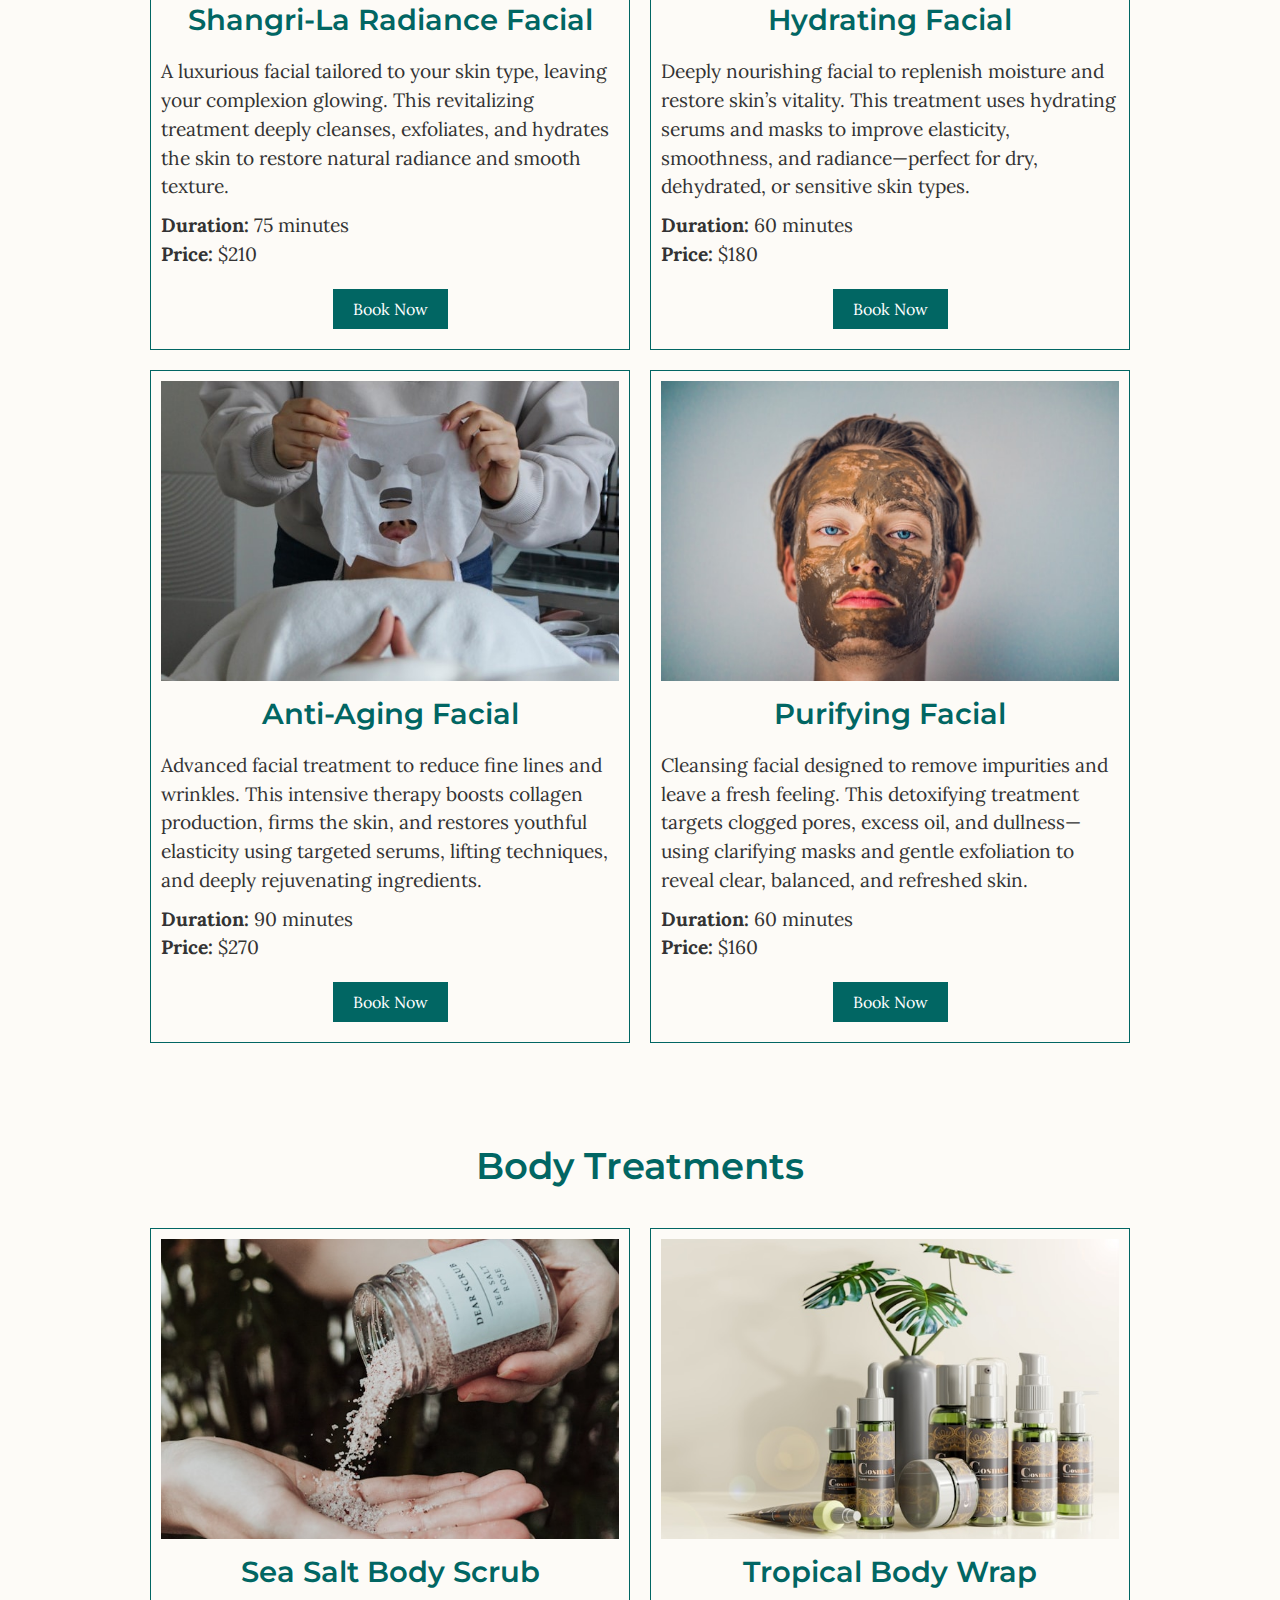
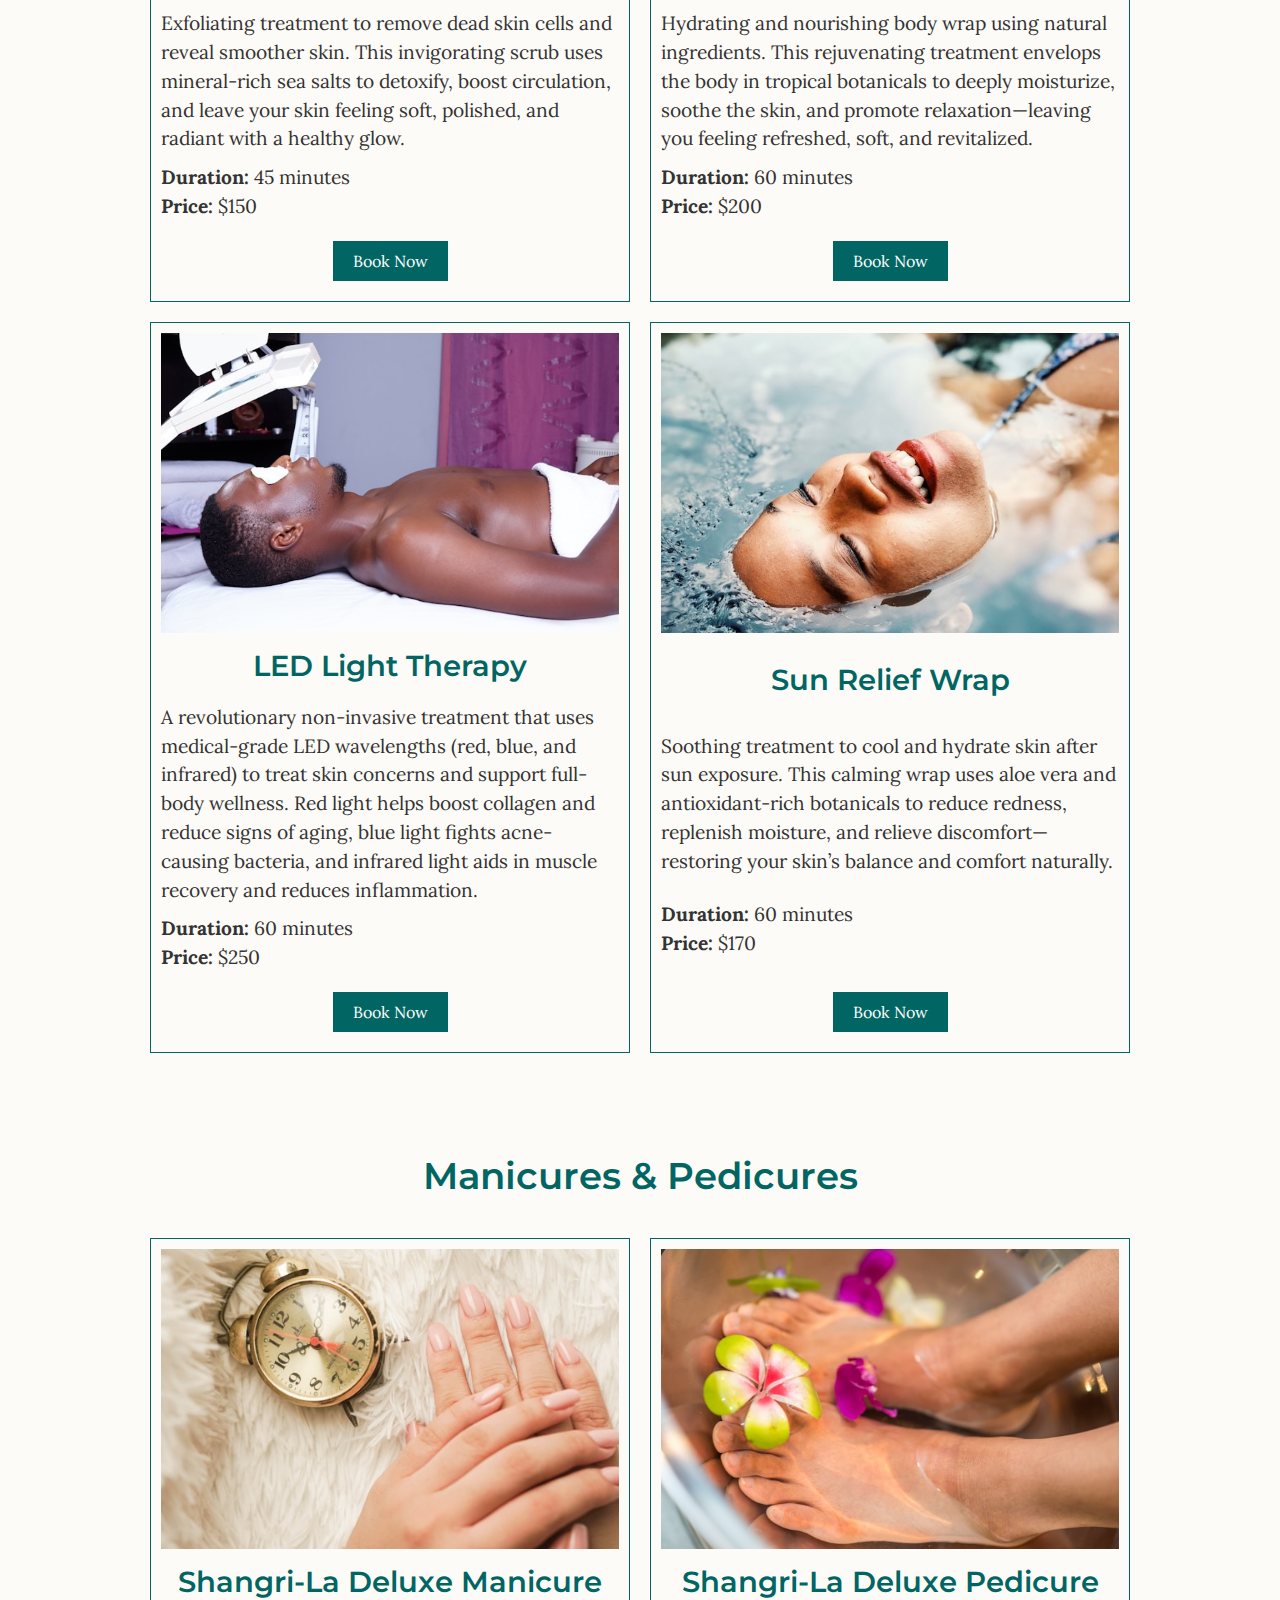
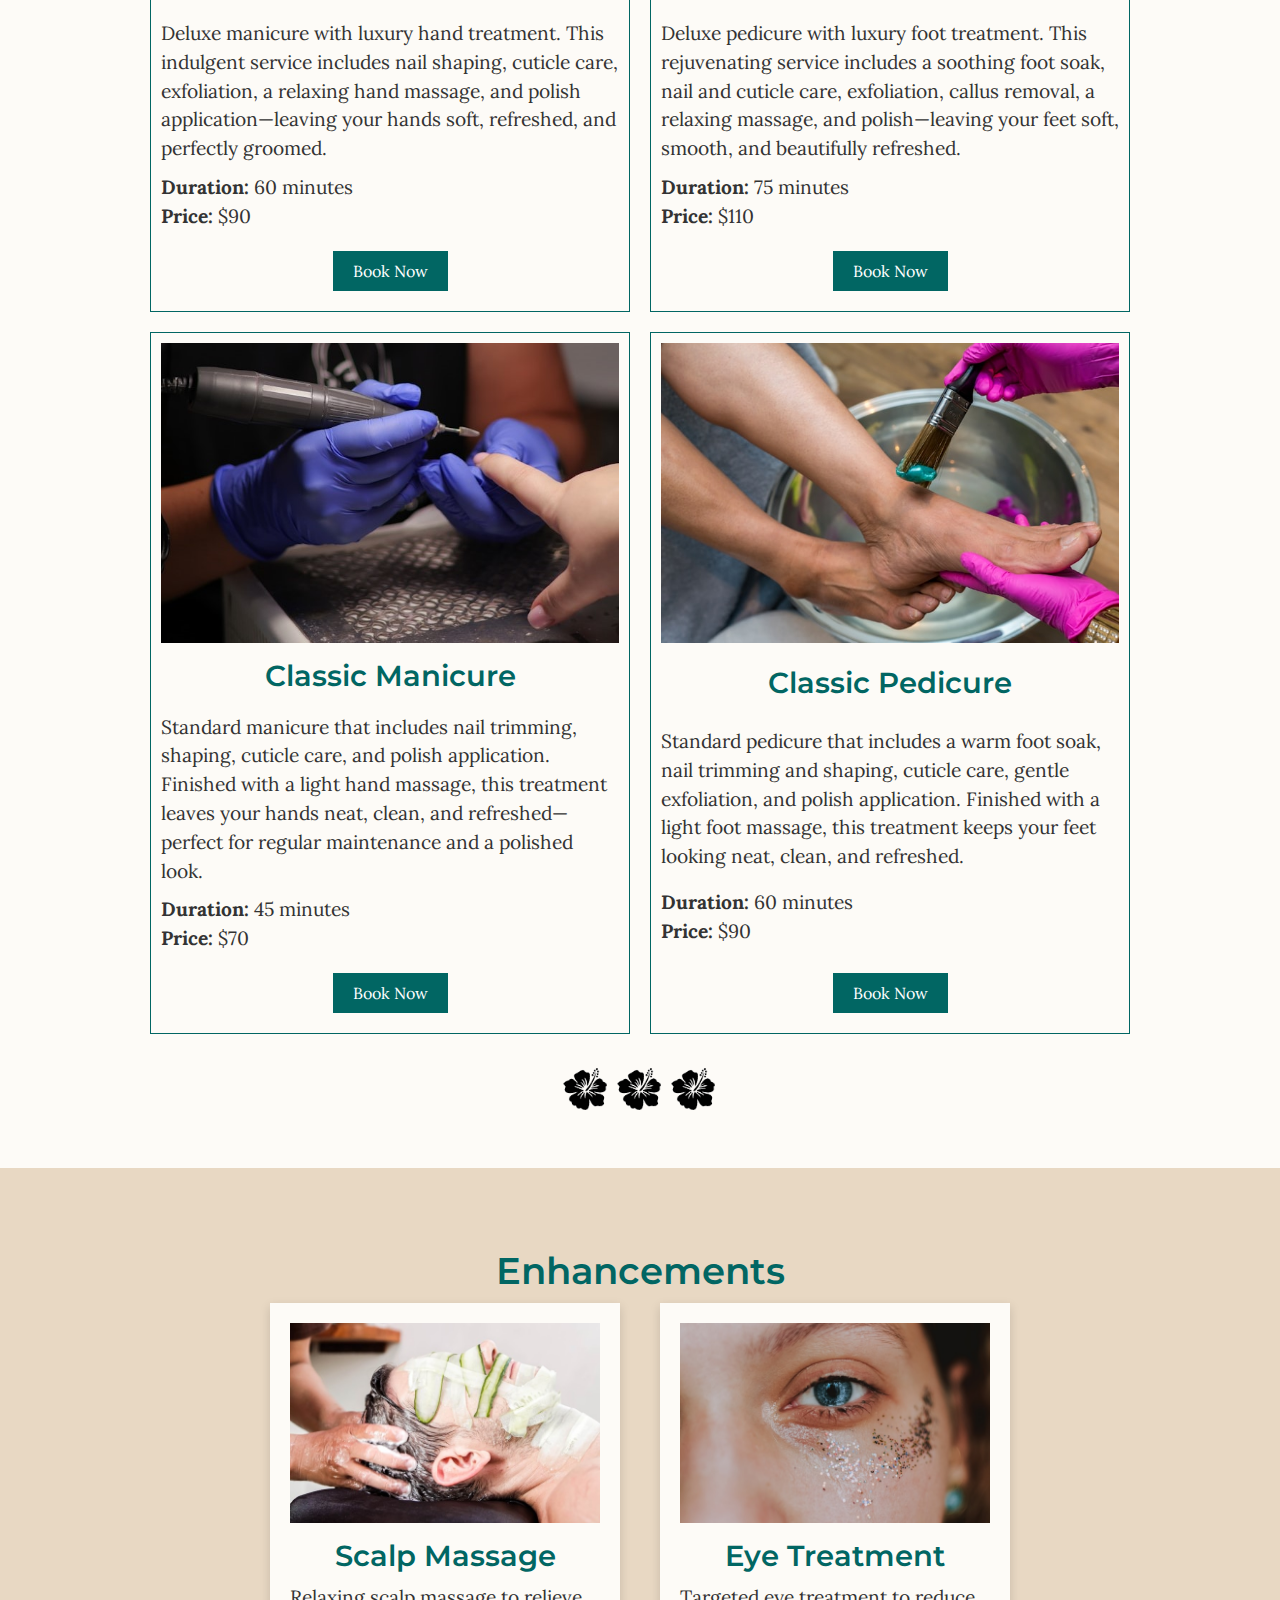
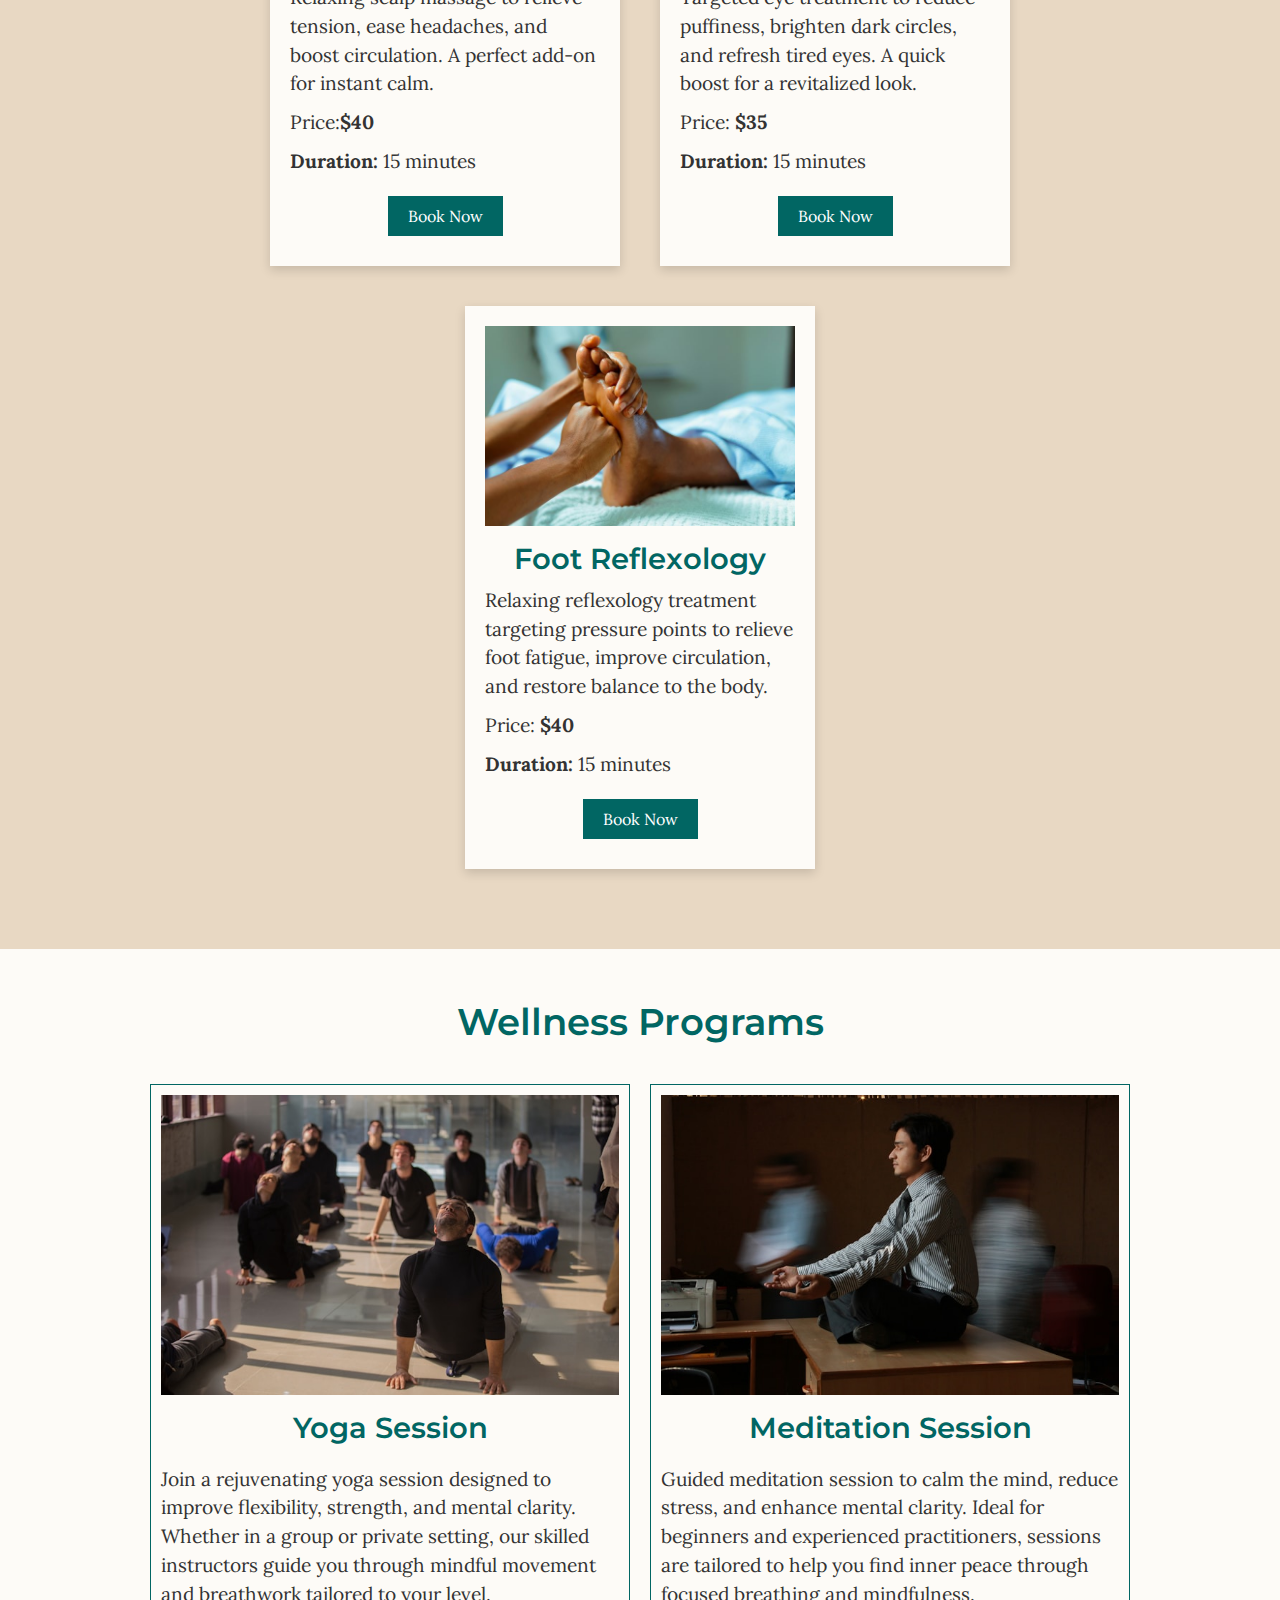
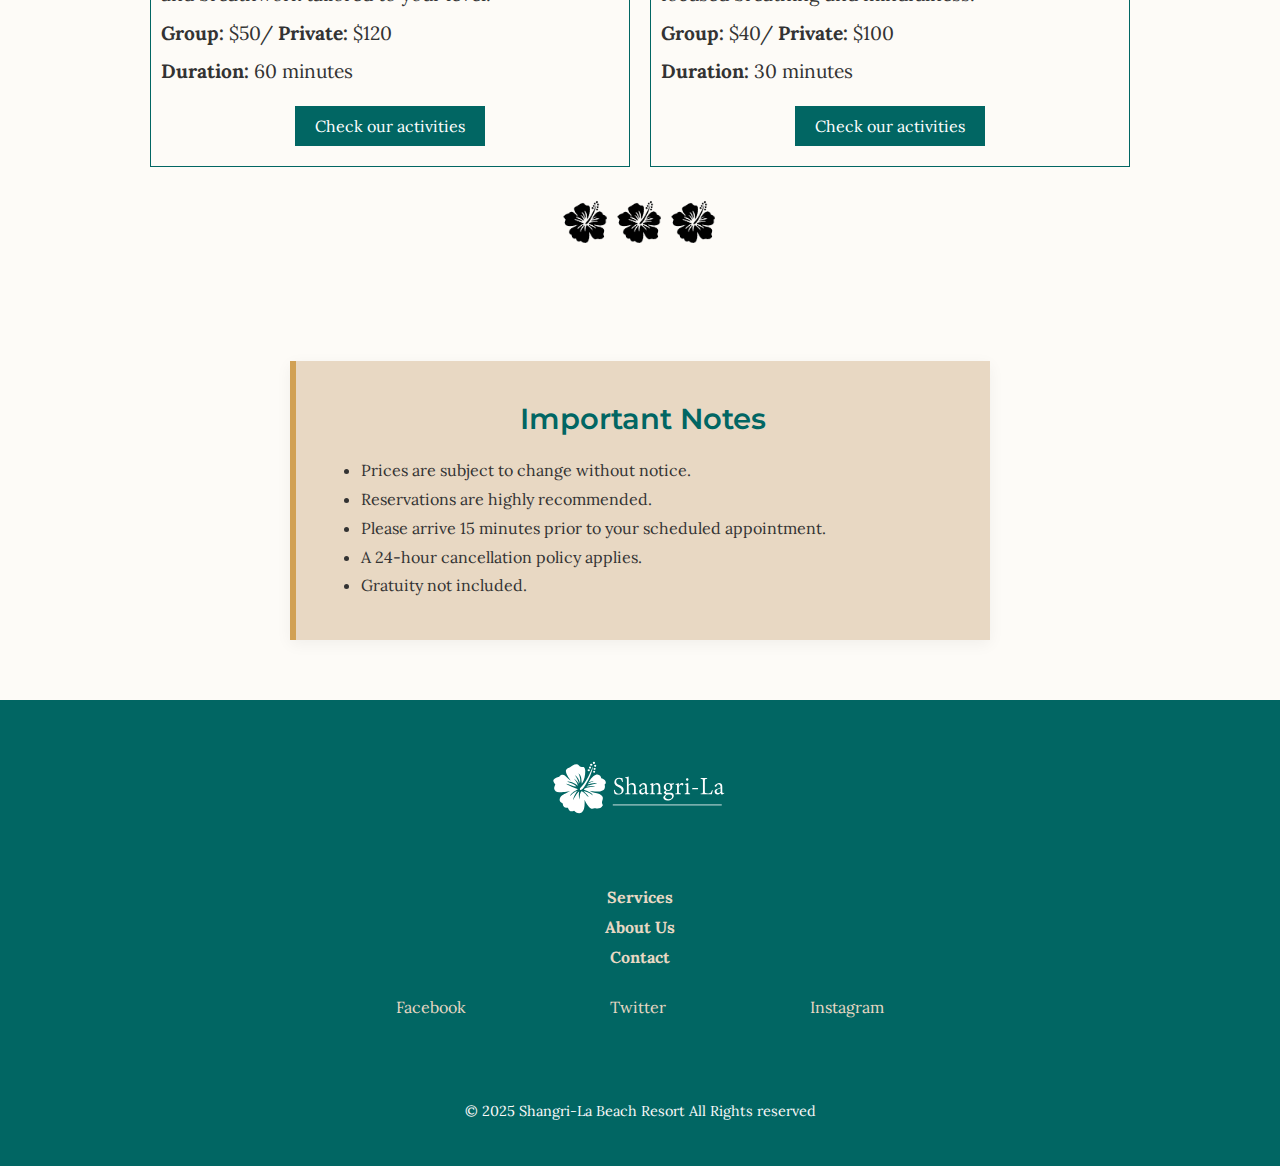
<file: services.html>
<!DOCTYPE html>
<html lang="en">
<head>
    <meta charset="UTF-8" />
    <meta name="viewport" content="width=device-width, initial-scale=1.0"/>
    <title>Shangri La Beach Resort</title>
    <link rel="stylesheet" href="css/styles.css"/>
    <link rel="stylesheet" href="css/general.css"/>   
</head>
<body>
    <header>
        <div class="hamburger" onclick="toggleMenu()">&#9776;</div>
        <nav>
            <ul>
                <li><a href="index.html">Home</a></li>
                <li>
                    <a href="services.html">Services</a>
                    <ul class="dropdown">
                        <li><a href="services.html">Our Spa Services</a></li>
                        <li><a href="dining.html">Our Dining</a></li>
                        <li><a href="rooms.html">Our Accommodations</a></li>
                        <li><a href="activities.html">Our Excursions</a></li>
                    </ul>
                </li>
                <li><a href="booking.html">Booking</a></li>
                <li><a href="about.html">About Us</a></li>
                <li><a href="contact.html">Contact</a></li>
             </ul>
        </nav>
    </header>



    <div class="logo-container">
        <img src="images/logo.svg" alt="Shangri La Beach Resort Logo" class="pages-logo" width="300" height="98">
        <h1>Shangri La Beach Resort - Spa Services</h1>
    </div>

    <main>

        
        <section id="services">
            <h2>Massages</h2>
            <div class="services">
                <div class="service">
        <img src="images/massagemanface.jpg" alt="a man getting massage treatment" width="640" height="631">
         <h3>Shangri La Signature Massage</h3>
          <p>The Shangri-La Signature Massage is a customized experience that blends a variety of therapeutic techniques to release deep-seated tension, restore balance, and promote deep relaxation—crafted to reflect the serene luxury of Shangri-La.</p>
          <p><strong>Duration:</strong> 90 minutes</p>
           <p><strong>Price:</strong> $250 </p>
       <a class="btn" href="booking.html">Book Now</a>
         </div>
         <div class="service">
              <img src="images/deeptissuemassage.jpg" alt="Deep Tissue foot massage" width="640" height="427">
              <h3>Deep Tissue Massage</h3>
             <p>Targeted massage to relieve chronic muscle tension and pain, using firm pressure and specialized techniques to reach deep layers of muscle and fascia. This massage helps break down adhesions, improve mobility, and support long-term relief and physical recovery.</p>
               <p><strong>Duration:</strong> 60minutes/90 minutes</p>
              <p><strong>Price:</strong> $180/ $260 </p>

              <a class="btn" href="booking.html">Book Now</a>
                </div>
                <div class="service">
                    <img src="images/massagestones.jpg" alt="Hot Stones on a black counter" width="640" height="427">
                    <h3>Hot Stone Massage</h3>
                    <p>Soothing massage using warm basalt stones to melt away stress and improve circulation. The heat from the stones penetrates deeply into the muscles, easing tightness, enhancing relaxation, and creating a calming experience that balances body and mind.</p>
                    <p><strong>Duration:</strong> 70 minutes</p>
                    <p><strong>Price:</strong> $220 </p>

                    
                    <a class="btn" href="booking.html">Book Now</a>
                </div>
                <div class="service">
                    <img src="images/massagecounter.jpg"  alt="essential oils on a counter"     width="640" height="427">
                    <h3>Aromatherapy Massage</h3>
                    <p>Relaxing massage using essential oils to enhance mood and well-being. This aromatherapy experience combines gentle pressure with fragrant, therapeutic oils to calm the nervous system, reduce stress, and promote emotional balance and overall wellness. $190</p>
                    <p><strong>Duration:</strong> 60 minutes</p>
                    <p><strong>Price:</strong> $190 </p>
                    <a class="btn" href="booking.html">Book Now</a>
                </div>
                <div class="service">
                    <img src="images/massagefoot.jpg" alt="Swedish foot massage clsoe-up  picture" width="640" height="427">
                    <h3>Swedish Massage</h3>
                    <p>A classic relaxation massage designed to ease muscle tension, improve circulation, and promote a sense of calm. Using long, flowing strokes and light to medium pressure, this massage soothes the body and mind—perfect for stress relief and overall wellness.</p>

                    <p><strong>Duration:</strong> 60/90 minutes</p>
                    <p><strong>Price:</strong> $170/$140 </p>
                      <a class="btn" href="booking.html">Book Now</a>
                </div>
                <div class="service">
                    <img src="images/couplemassage.jpg" alt="Couples Massage empty room " width="640" height="479">
                    <h3>Couples Massage</h3>
                    <p>Relax with a partner in a private room. This shared massage experience allows both guests to unwind side by side, each receiving a personalized treatment from two therapists. It’s the perfect way to reconnect, celebrate a special occasion, or simply enjoy deep relaxation together. (per couple)</p>
                    <p><strong>Duration:</strong> 60 minutes</p>
                    <p><strong>Price:</strong> $350 (per couple) </p>    
                    <a class="btn" href="booking.html">Book Now</a>
                </div>
            </div>
        </section>
    
   

        <section id="services">
            <h2>Facials</h2>
            <div class="services">
                <div class="service">
                    <img src="images/faceSpa.jpg" alt="Shangri La Radiance Facial" width="1500" height="1000">
                    <h3>Shangri-La Radiance Facial</h3>
                    <p>A luxurious facial tailored to your skin type, leaving your complexion glowing. This revitalizing treatment deeply cleanses, exfoliates, and hydrates the skin to restore natural radiance and smooth texture.</p>
                    <p><strong>Duration:</strong> 75 minutes<br><strong>Price:</strong> $210</p>
                    
                    <a class="btn" href="booking.html">Book Now</a>
                </div>
                <div class="service">
                    <img src="images/facialyellowmask.jpg" alt="A man receiving a hydrating facial with a yellow mask while lying on a spa bed" width="2667" height="2446">
                    <h3>Hydrating Facial</h3>
                    <p>Deeply nourishing facial to replenish moisture and restore skin’s vitality. This treatment uses hydrating serums and masks to improve elasticity, smoothness, and radiance—perfect for dry, dehydrated, or sensitive skin types.</p>
                    <p><strong>Duration:</strong> 60 minutes<br><strong>Price:</strong> $180</p>
                    
                    <a class="btn" href="booking.html">Book Now</a>
                </div>
                <div class="service">
                    <img src="images/facialsheetmask.jpg" alt="A woman receiving an anti-aging facial mask clinical treatment" width="640" height="490">
                    <h3>Anti-Aging Facial</h3>
                    <p>Advanced facial treatment to reduce fine lines and wrinkles. This intensive therapy boosts collagen production, firms the skin, and restores youthful elasticity using targeted serums, lifting techniques, and deeply rejuvenating ingredients.</p>
                    <p><strong>Duration:</strong> 90 minutes<br><strong>Price:</strong> $270</p>
                    
                    <a class="btn" href="booking.html">Book Now</a>
                </div>
                <div class="service">
                    <img src="images/facialcoffeemask.jpg" alt="Portrait of a man with a coffee mask and blue eyes" width="640" height="424">
                    <h3>Purifying Facial</h3>
                    <p>Cleansing facial designed to remove impurities and leave a fresh feeling. This detoxifying treatment targets clogged pores, excess oil, and dullness—using clarifying masks and gentle exfoliation to reveal clear, balanced, and refreshed skin.</p>
                    <p><strong>Duration:</strong> 60 minutes<br><strong>Price:</strong> $160</p>
                    
                    <a class="btn" href="booking.html">Book Now</a>
                </div>
            </div>
        </section>
        
        <section id="services">
            <h2>Body Treatments</h2>
            <div class="services">
                <div class="service">
                    <img src="images/facialseasalt.jpg" alt="Sea Salt scrub product picture" width="640" height="640">
                    <h3>Sea Salt Body Scrub</h3>
                    <p>Exfoliating treatment to remove dead skin cells and reveal smoother skin. This invigorating scrub uses mineral-rich sea salts to detoxify, boost circulation, and leave your skin feeling soft, polished, and radiant with a healthy glow.</p>
                    <p><strong>Duration:</strong> 45 minutes<br><strong>Price:</strong> $150</p>
                    
                    <a class="btn" href="booking.html">Book Now</a>
                </div>
                <div class="service">
                    <img src="images/tropicalbodyproducts.jpg" alt="Tropical body wrap products set"> <h3>Tropical Body Wrap</h3>
                    <p>Hydrating and nourishing body wrap using natural ingredients. This rejuvenating treatment envelops the body in tropical botanicals to deeply moisturize, soothe the skin, and promote relaxation—leaving you feeling refreshed, soft, and revitalized.</p>
                     <p><strong>Duration:</strong> 60 minutes<br><strong>Price:</strong> $200</p>
                    
                    <a class="btn" href="booking.html">Book Now</a>
                </div>
                <div class="service">
                <img src="images/facialdeeptreatment.jpg" alt="Man undergoing a full-body LED light therapy session in a clinical setting" width="1500">
             <h3>LED Light Therapy</h3>
         <p>A revolutionary non-invasive treatment that uses medical-grade LED wavelengths (red, blue, and infrared) to treat skin concerns and support full-body wellness. Red light helps boost collagen and reduce signs of aging, blue light fights acne-causing bacteria, and infrared light aids in muscle recovery and reduces inflammation. </p>
                    <p><strong>Duration:</strong> 60 minutes<br><strong>Price:</strong> $250</p>
                    
                    <a class="btn" href="booking.html">Book Now</a>
                </div>
                <div class="service">
                    <img src="images/facialwomanpic.jpg" alt="woman face in the water" width="640" height="578">
                    <h3>Sun Relief Wrap</h3>
                    <p>Soothing treatment to cool and hydrate skin after sun exposure. This calming wrap uses aloe vera and antioxidant-rich botanicals to reduce redness, replenish moisture, and relieve discomfort—restoring your skin’s balance and comfort naturally.</p>
                    <p><strong>Duration:</strong> 60 minutes<br><strong>Price:</strong> $170</p>
                    
                    <a class="btn" href="booking.html">Book Now</a>
                </div>
            </div>
        </section>
        
        <section id="services">
            <h2>Manicures & Pedicures</h2>
            <div class="services">
                <div class="service">
                    <img src="images/manicuredelux.jpg" alt="soft hands picture with manicure" width="640" height="360">
                    <h3>Shangri-La Deluxe Manicure</h3>
                    <p>Deluxe manicure with luxury hand treatment. This indulgent service includes nail shaping, cuticle care, exfoliation, a relaxing hand massage, and polish application—leaving your hands soft, refreshed, and perfectly groomed.</p>
                    <p><strong>Duration:</strong> 60 minutes<br><strong>Price:</strong> $90</p>
                    
                    <a class="btn" href="booking.html">Book Now</a>
                </div>
                <div class="service">
                    <img src="images/deluxpadicure.jpg" alt="feet picture with a flower in the bowl" width="640" height="427">
                    <h3>Shangri-La Deluxe Pedicure</h3>
                    <p>Deluxe pedicure with luxury foot treatment. This rejuvenating service includes a soothing foot soak, nail and cuticle care, exfoliation, callus removal, a relaxing massage, and polish—leaving your feet soft, smooth, and beautifully refreshed.</p>
                    <p><strong>Duration:</strong> 75 minutes<br><strong>Price:</strong> $110</p>
                    
                    <a class="btn" href="booking.html">Book Now</a>
                </div>
                <div class="service">
                    <img src="images/classicmanicure.jpg" alt="nails treatment picture" width="640" height="427">
                    <h3>Classic Manicure</h3>
                    <p>Standard manicure that includes nail trimming, shaping, cuticle care, and polish application. Finished with a light hand massage, this treatment leaves your hands neat, clean, and refreshed—perfect for regular maintenance and a polished look.</p>
                    <p><strong>Duration:</strong> 45 minutes<br><strong>Price:</strong> $70</p>
                    
                    <a class="btn" href="booking.html">Book Now</a>
                </div>
                <div class="service">
                    <img src="images/feettreatment.jpg" alt="Classic Pedicure feet picture" width="640" height="542">
                    <h3>Classic Pedicure</h3>
                    <p>Standard pedicure that includes a warm foot soak, nail trimming and shaping, cuticle care, gentle exfoliation, and polish application. Finished with a light foot massage, this treatment keeps your feet looking neat, clean, and refreshed.</p>
                    <p><strong>Duration:</strong> 60 minutes<br><strong>Price:</strong> $90</p>
                    
                    <a class="btn" href="booking.html">Book Now</a>
                </div>
            </div>



            <img src="images/favicon.png" alt="black favicon for Shangri-La Beach Resort" class="favicon" width="64" height="64">
            <img src="images/favicon.png" alt="black favicon for Shangri-La Beach Resort" class="favicon"  width="64" height="64">
            <img src="images/favicon.png" alt="black favicon for Shangri-La Beach Resort" class="favicon" width="64" height="64">
    </section>
        
        <section id="add-ons">
            <h2>Enhancements</h2>
            <div class="add-ons">
                <div class="add-on">
                    <img src="images/scalpmassafe.jpg" alt="Scalp Massage picture" width="640" height="640">
                    <h3>Scalp Massage</h3>
                    <p>Relaxing scalp massage to relieve tension, ease headaches, and boost circulation. A perfect add-on for instant calm.</p>

                      <p>Price:<strong>$40 </strong> </p>
                    <p><strong>Duration:</strong> 15 minutes</p>
                    
                    <a class="btn" href="booking.html">Book Now</a>
                </div>
                <div class="add-on">
                    <img src="images/eyes.jpg" alt="Eye  picture with golden glitter" width="640" height="800">
                    <h3>Eye Treatment</h3>
                    <p>Targeted eye treatment to reduce puffiness, brighten dark circles, and refresh tired eyes. A quick boost for a revitalized look.</p>
                    <p>Price: <strong>$35</strong></p>
                    <p><strong>Duration:</strong> 15 minutes</p>
                    
                    <a class="btn" href="booking.html">Book Now</a>
                </div>
                <div class="add-on">
                    <img src="images/massagefoot.jpg" alt="Foot Reflexology picture" width="640" height="427">
                    <h3>Foot Reflexology</h3>
                    <p>Relaxing reflexology treatment targeting pressure points to relieve foot fatigue, improve circulation, and restore balance to the body.</p>
                    <p>Price: <strong>$40</strong></p>
                    <p><strong>Duration:</strong> 15 minutes</p>
                    
                    <a class="btn" href="booking.html">Book Now</a>
                </div>
            </div>
        </section>
        
        <section id="services">
            <h2>Wellness Programs</h2>
            <div class="services">
                <div class="service">
                    <img src="images/yogaclass.jpg" alt="Yoga Session" width="640" height="427">
                    <h3>Yoga Session</h3>
                    <p>Join a rejuvenating yoga session designed to improve flexibility, strength, and mental clarity. Whether in a group or private setting, our skilled instructors guide you through mindful movement and breathwork tailored to your level.</p>
                    <p><strong>Group:</strong> $50/  <strong> Private:</strong> $120</p>
                    <p><strong>Duration:</strong> 60 minutes</p>
                    
                    <a class="btn" href="activities.html">Check our activities</a>
                </div>
                <div class="service">
                    <img src="images/meditationclass.jpg" alt="Meditation Session" width="640" height="427">
                    <h3>Meditation Session</h3>
                    <p>Guided meditation session to calm the mind, reduce stress, and enhance mental clarity. Ideal for beginners and experienced practitioners, sessions are tailored to help you find inner peace through focused breathing and mindfulness.</p>
                    <p><strong>Group:</strong> $40/<strong> Private:</strong> $100</p>
                    <p><strong>Duration:</strong> 30 minutes</p>
                    
                    <a class="btn" href="activities.html">Check our activities</a>
                </div>
            </div>
            <img src="images/favicon.png" alt="black favicon for Shangri-La Beach Resort" class="favicon" width="64" height="64">
            <img src="images/favicon.png" alt="black favicon for Shangri-La Beach Resort" class="favicon"  width="64" height="64">
            <img src="images/favicon.png" alt="black favicon for Shangri-La Beach Resort" class="favicon" width="64" height="64">
    </section>
        
        <section id="notes">
            <h3>Important Notes</h3>
            <ul>
                <li>Prices are subject to change without notice.</li>
                <li>Reservations are highly recommended.</li>
                <li>Please arrive 15 minutes prior to your scheduled appointment.</li>
                <li>A 24-hour cancellation policy applies.</li>
                <li>Gratuity not included.</li>
            </ul>

        </section>
        
    </main>
    <footer>
        <script src="script.js"></script>
        <div class="footer-container">
            <div class="footer-logo">
                <a href="index.html"> <img src="images/logo.svg" alt="Shangri-La Beach Resort Logo" width="300" height="98">
                </a>   </div>
            <div class="footer-links">
                <ul>
                    <li><a href="services.html">Services</a></li>
                    <li><a href="aboutUs.html">About Us</a></li>
                    <li><a href="contact.html">Contact</a></li>
                </ul>
            </div>
            <div class="footer-social">
                <a href="https://facebook.com" target="_blank">Facebook</a>
                <a href="https://twitter.com" target="_blank">Twitter</a>
                <a href="https://instagram.com" target="_blank">Instagram</a>
            </div>
            <div class="copyrights">
                <p>&copy; 2025 Shangri-La Beach Resort All Rights reserved</p>
            </div>
        </div>
    </footer>
</body>
</html>
</file>
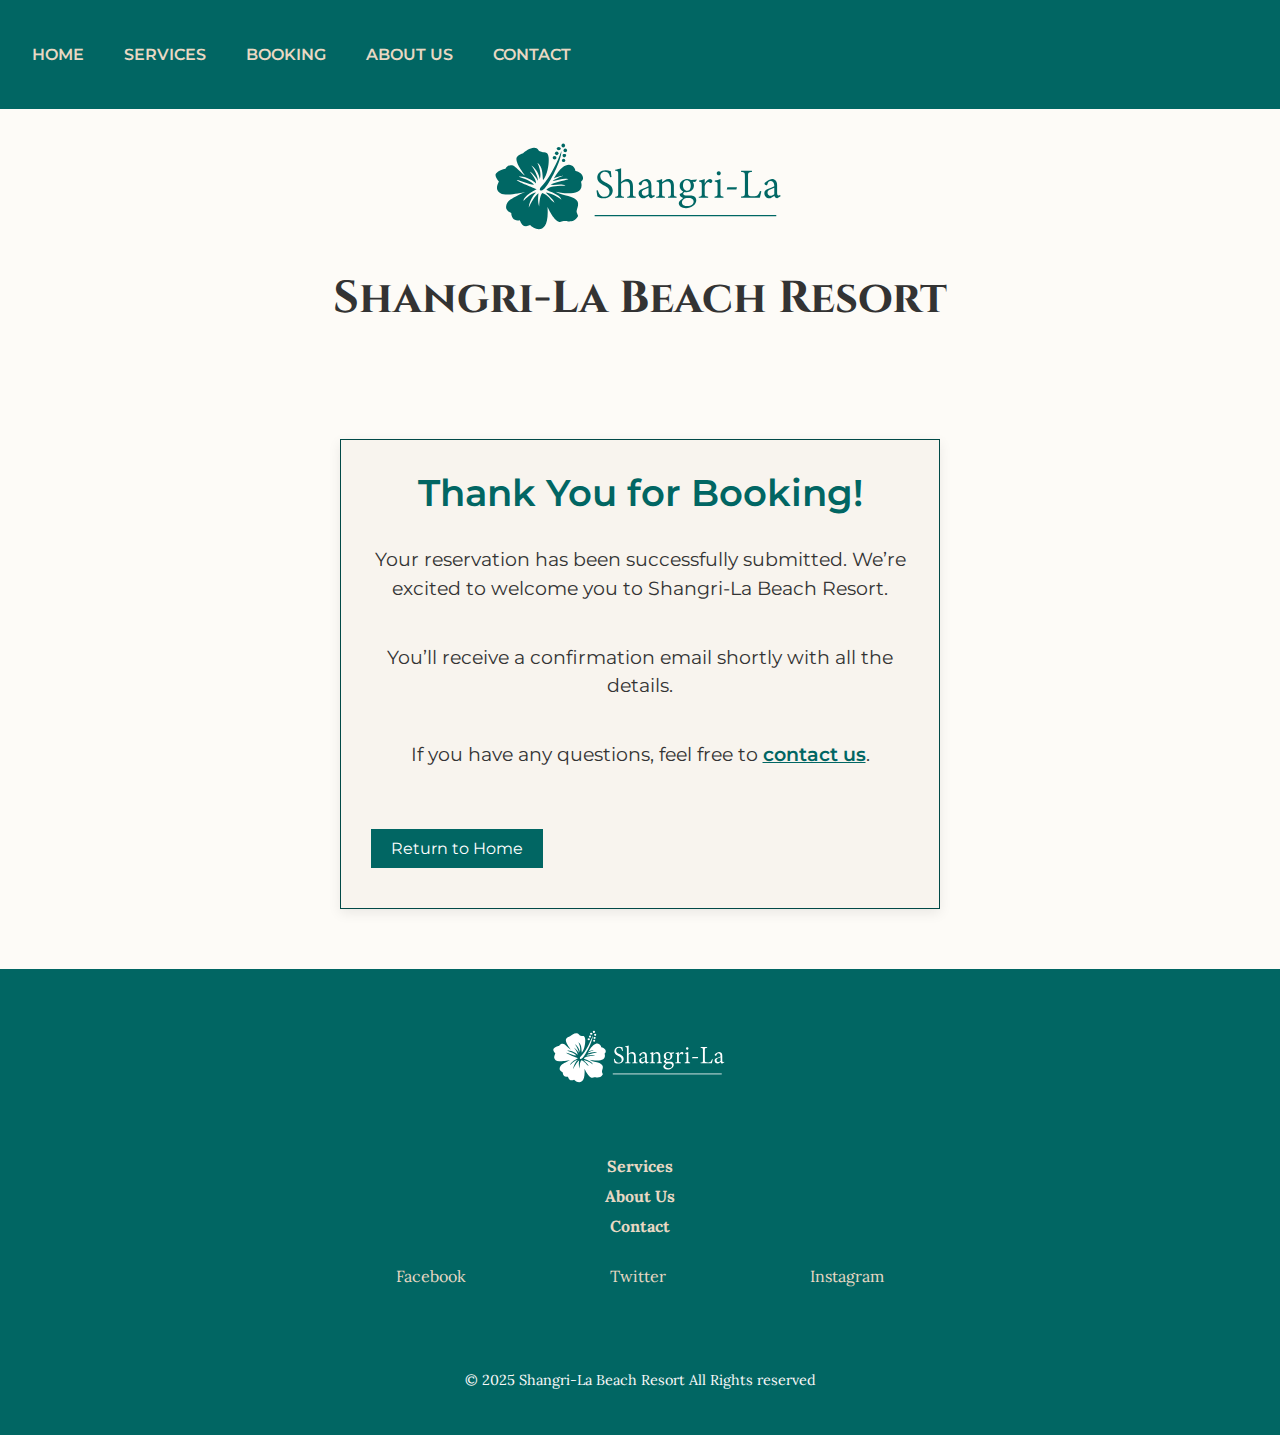
<file: thankyou.html>
<!DOCTYPE html>
<html lang="en">
<head>
  <meta charset="UTF-8" />
  <meta name="viewport" content="width=device-width, initial-scale=1.0"/>
  <title>Thank You – Shangri-La Beach Resort</title>
  <link rel="stylesheet" href="css/styles.css"/>
  <link rel="stylesheet" href="css/general.css"/>   
</head>
<body>

  <header>
    <div class="hamburger" onclick="toggleMenu()">&#9776;</div>
    <nav>
      <ul>
        <li><a href="index.html">Home</a></li>
        <li>
          <a href="services.html">Services</a>
          <ul class="dropdown">
            <li><a href="services.html">Our Spa Services</a></li>
            <li><a href="dining.html">Our Dining</a></li>
            <li><a href="rooms.html">Our Accommodations</a></li>
            <li><a href="activities.html">Our Excursions</a></li>
          </ul>
        </li>
        <li><a href="booking.html">Booking</a></li>
        <li><a href="about.html">About Us</a></li>
        <li><a href="contact.html">Contact</a></li>
      </ul>
    </nav>
  </header>

  <div class="logo-container">
    <img src="images/logo.svg" alt="Shangri-La Beach Resort Logo" class="pages-logo" width="300" height="98">
    <h1>Shangri-La Beach Resort</h1>
  </div>

  <section class="booking-form">
    <h2>Thank You for Booking!</h2>
    <p>Your reservation has been successfully submitted. We’re excited to welcome you to Shangri-La Beach Resort.</p>
    <p>You’ll receive a confirmation email shortly with all the details.</p>
    <p>If you have any questions, feel free to <a class="contact" href="contact.html">contact us</a>.</p>
    <a href="index.html" class="btn">Return to Home</a>
  </section>



<footer>
  <script src="script.js"></script>
  <div class="footer-container">
      <div class="footer-logo">
          <a href="index.html"> <img src="images/logo.svg" alt="Shangri-La Beach Resort Logo" width="300" height="98">
          </a>   </div>
      <div class="footer-links">
          <ul>
              <li><a href="services.html">Services</a></li>
              <li><a href="aboutUs.html">About Us</a></li>
              <li><a href="contact.html">Contact</a></li>
          </ul>
      </div>
      <div class="footer-social">
        <a href="https://facebook.com">Facebook</a>
        <a href="https://twitter.com">Twitter</a>
        <a href="https://instagram.com">Instagram</a>
    </div>
      <div class="copyrights">
          <p>&copy; 2025 Shangri-La Beach Resort All Rights reserved</p>
      </div>
  </div>
</footer>
</body>
</html>
</file>
<file: css/styles.css>
/* Hero Section */
.hero {
    height: 105vh;
    display: flex;
    justify-content: center;
    align-items: center;
    flex-direction: column;
    text-align: center;
    background: url('../images/hotel-droneView.jpg') no-repeat center center/cover;
    position: relative;
    z-index: 1;
}

.overlay {
    position: absolute;
    top: 0;
    left: 0;
    width: 100%;
    height: 100%;
    background: rgba(0, 0, 0, 0.64); 
    z-index: -1;
}
.hero-content {
    position: relative;
}
.hero-logo {
    margin-top: 30px;
    width: 550px !important;
    height: auto !important;
    margin-bottom: 20px;
}
.hero h1 {
    color: rgb(255, 255, 255);
    font-size: 4rem;
    background-color: #00000009;
    backdrop-filter: blur(10px); }
    #weather {
        top: 4px;  
        position: absolute;
        right: 20px;
        padding: 4px 8px;
        display: flex;
        flex-direction: column;
        font-family: 'Montserrat', sans-serif;
        background-color: rgba(1, 21, 20, 0.2); 
        color: #fdfbf7;
        gap: 1.5px;
        max-width: 190px;
    }
    
    #weather h2 {
        font-size: 1.1rem;
        color: #d1a154;
        margin-bottom: 2px;
    }
    
    #weather p {
        color: #e8d8c3;
        margin: 0.5px 0;
        font-size: 0.9rem;

    }
    

.highlights, #services , #activities {
    text-align: center;
    padding: 50px 5%;
   
}

.highlights h2 , #services h2 {
    color: #016663;
    margin-bottom: 40px;
}

.features, .services {
    display: flex;
    justify-content: center;
    gap: 20px;
    flex-wrap: wrap;
}

.feature, .service {
    width: 480px;
    display: flex;
    flex-direction: column;
    justify-content: space-between;
    text-align: center;
    border: 1px solid #016663;
    padding: 10px;
}

.feature:hover , .service:hover {
    border: 1px solid #d1a154;

}

.feature h3 , .service h3 {
    margin-bottom: 10px; 
}

.feature p , .service p {
    margin-top: 10px; 


}


.service img , .feature img {
    width: 100%;
       display: flex;
    flex-direction: column;
    justify-content: space-between;
    height: 300px;
    object-fit: cover;
    margin-bottom: 15px;
}


.feature img {
    height: 200px;
}

.accommodations , #add-ons {
    text-align: center;
    padding: 80px 10%;
    background: #e8d8c3;
}

.accommodations h2, #add-ons h2 {
    color: #016663;
    margin-bottom: 10px;
}

.rooms , .add-ons {
    display: flex;
    justify-content: center;
    gap: 40px;
    flex-wrap: wrap;
}

.room , .add-on {
    display: flex;
    flex-direction: column;
    justify-content: space-between;
    width: 350px;
    background-color: #fdfbf7;
    padding: 20px;
    box-shadow: 0px 4px 10px rgba(0, 0, 0, 0.15);
    transition: transform 0.3s ease;
    text-align: center;
}

.room:hover {
    background-color: #f3fffe;
}

.room img, .add-on img {
    width: 100%;
    height: 200px;
    object-fit: cover;
    margin-bottom: 15px;
}
.room p , .add-on p {
    margin-top: 10px;
    

}
.room a {
    display: inline-block;
    text-decoration: none;
    background: #016663;
    color: #fff;
    padding: 10px 15px;
    margin-top: 10px;
}

.room a:hover {
    background: #d65050;

}

.testimonials blockquote {
    font-style: italic;
    font-family: 'lora', cursive;
    color: #333333;
    font-size: 1.5rem;
}

.bedroom , .restaurant {
    display: flex;
    justify-content: center;
    max-width: 1300px;
    flex-direction: row;
    align-items: flex-start;
    justify-content: center;
    margin: 50px auto;
    padding: 20px;
    background-color: white;
    border: 1px solid #016663;
}

.bedroom img , .restaurant img {
    max-width: 50%; 
    height: auto;
    margin-right: 25px;
}

.restaurant p {
    font-size: 1rem;
    line-height: 1.5rem;
}

.restaurant img {
    margin-right: 2%;
    border: 1px solid #016663;
}
.bedroom-text , .restaurant-info {
    max-width: 50%; 
    text-align: left; 
}

.bedroom-text h2 , .restaurant-info h2 {
   
    margin-bottom: 15px;
}

.bedroom-text p , .restaurant-info p {
    margin-bottom: 15px;
    color: #333333; 
}

.bedroom ul, .restaurant ul {
    list-style-type: none;
}

.bedroom ul li .restaurant ul li {
    padding-left: 5%;
    position: relative;
}

.bedroom ul li {
    font-size: 16px;
    color: #333;
    margin-bottom: 4px;
}


footer {
    background-color: #016663;
    color: #fff;
    padding: 40px 10%;
    text-align: center;
}



/* About Section */
.widehotel {
    width: 100%; 
    height: auto; 
    max-width: 1150px;
    display: block; 
    margin: 0 auto; 
}

/* Mission and Vision Blocks */
.mission-vision {
    max-width: 1000px;
    display: flex;
    flex-wrap: wrap;
    justify-content: space-between;
    gap: 30px;
    margin: 60px auto 0 auto; 
}

.mission, .vision {
    align-items: center;
    justify-content: center;
    flex: 1;
    min-width: 340px;
    border-left: 6px solid #d1a154;
    padding: 20px;
}

.vision {
    border-right: 6px solid #d1a154;
}

.mission h3, .vision h3 {
    color: #016663;
    text-align: center;
    margin-bottom: 15px;
    font-size: 1.8rem;
}

.mission p, .vision p {
    font-size: 1rem;
    color: #333;
}



/*CONTACT PAGE*/
.contact-page , .booking-form {
    max-width: 600px;
    margin: 60px auto;
    padding: 0 20px;
    font-family: 'Montserrat', sans-serif;
    
}

.booking-form h2
{
    text-align: center;
    color: #016663;
    margin-bottom: 30px;
  }

.contact-intro p, .booking-form p {
    text-align: center;
    color: #333333;
    margin-bottom: 40px;
    
}

.contact-form-container , .booking-form {
    background-color: #f8f4ee;
    padding: 30px;
    align-items: center;
    box-shadow: 0 4px 12px rgba(0, 0, 0, 0.08);
    border: 1px solid #014947
}

.contact-form label, .booking-form label {
    display: block;
    font-weight: 600;
    color: #016663;
    margin: 5px;
    margin-top: 20px;
}

.contact-form input,
.contact-form textarea,
.booking-form input ,
.booking-form select,
.booking-form textarea {
    width: 100%; 
    padding: 12px;
    border: 0.1px solid #014947;
    font-family: inherit;
    background-color: #fff;
}

.contact-form input:focus,
.contact-form textarea:focus
.booking-form input:focus,
.booking-form textarea:focus {
    border-color: #d1a154;
    outline: none;
}

.contact {
    color:#016663;
    font-weight: 600;
}
.contact:hover {
color: #d65050;
}

.contact-form button , .booking-form button {
    display: inline-block;
    width: 100%;
    background-color: #016663;
    color: #fff;
    border: none;
    padding: 12px 20px;
    font-weight: 600;
    margin-top: 25px;
    cursor: pointer;
    transition: background-color 0.3s;
}

.contact-form button:hover {
    background-color: #014947;
}


/*BOOKING PAGE*/

.form-row {
    display: flex;
    flex-wrap: wrap;
    gap: 20px;
  }

  .form-group {
    flex: 1;
    min-width: 100%;
  }

  .half {
    min-width: 47%;
  }


  #sub-options {display: none; }

.booking-info , #notes {
    max-width: 700px;
    margin: 60px auto;
    padding: 40px;
    background-color:  #e8d8c3;
    border-left: 6px solid #d1a154;
    box-shadow: 0 4px 15px rgba(0, 0, 0, 0.05);
}

.booking-info h3,#notes h3 {
    color: #016663;
    margin-bottom: 20px;
    text-align: center;
}

.booking-info ul , #notes ul {
    list-style-type: disc;
    padding-left: 25px;
    color: #333;
    line-height: 1.8;
}
</file>
<file: css/general.css>
/* Google Fonts */
@import url('https://fonts.googleapis.com/css2?family=Cinzel:wght@400;700&family=Lora:wght@400;700&family=Montserrat:wght@300;400;700&display=swap');

* {
    box-sizing: border-box;
    margin: 0px;
    padding: 0px;
}

body {
    font-family: 'Lora', serif;
    background-color: #fdfbf7;
    color: #333333;
    margin: 0;
    padding: 0;
}

h1 {
    font-size: 2.8rem;
    font-family: 'Cinzel', serif; 
    
}

h2, h3, h4 {
    font-family: 'Montserrat', sans-serif;
    font-weight: 600;
    color: #333333;
}

h2 {
    font-size: 2.3rem;
}

h3 {
    font-size: 1.8rem;
   color: #016663;
}

h4 {
    font-size: 1.5rem;
    
}

p {
    font-size: 1.2rem;
    line-height: 1.8rem;  
    text-align: left; 
    color: #333333;
}

header {
    display: flex;
    align-items: center;
    padding: 20px;
    background-color: #016663;
    position: fixed;
    width: 100%;
    z-index: 1000;
}


nav ul {
    list-style: none;
    display: flex;
    gap: 25px;
    padding: 15px 2px;
}

nav ul li a {
    text-decoration: none;
    text-transform: uppercase;
    color: #e8d8c3;
    font-weight: 600;
    font-family: 'Montserrat', sans-serif; 
}

nav ul li a:hover {
    color: #e4b261;
    background-color: #023a3ab9;

}

nav ul {
    list-style: none;
    display: flex;
    gap: 20px;
    position: relative;
}

nav ul li {
    position: relative;
}

nav ul li a {
    text-decoration: none;
    padding: 10px;
    display: block;
}

.dropdown {
    display: none;
    position: absolute;
    background-color: #025d5abc;
    
}

.dropdown a {
    padding: 10px 15px;
    white-space: nowrap;
}

nav ul li:hover .dropdown {
    display: block;
}

.logo-container {
    display: flex;
    flex-direction: column; 
    align-items: center; 
    justify-content: center; 
    text-align: center; 
    padding: 50px 20px;
}

.pages-logo {
    max-width: 390px !important;
    margin-top: 90px ;
    margin-bottom: 30px ;
    filter: invert(75%) sepia(94%) saturate(600%) hue-rotate(135deg);
}

.pages-intro {
    display: flex;
    justify-content: center;
    max-width: 1200px;
    padding-left: 2%;
    margin: 50px auto;
  
}

.subtitle {
    color: #016663;
    font-size: 1.1rem;
    margin-bottom: 12px;
}

.favi {
    display: flex;
    justify-content: center;
    align-items: center;
    margin-bottom: 40px; 
}

.favicon {
    margin-top: 30px;
    max-width: 50px;
    height: auto;
    
}
.media {
    display: flex;
    justify-content: center;
    align-items: flex-start;
    gap: 10px;
    flex-wrap: wrap;
    margin:  60px auto;
    padding: 0 2%;
}

.mediapicture {
    margin-top: 30px;
    width: 100%;
    max-width: 300px; 
    height: auto;   
    object-fit: cover;
}


footer {
    background-color: #016663;
    color: #fff;
    padding: 40px 10%;
    text-align: center;
}

.footer-container {
    display: flex;
    flex-direction: column;
    gap: 20px;
}

.footer-logo img {
    width: 180px;
    margin-bottom: 15px;
}

.footer-links ul {
    list-style: none; 
}

.footer-links ul li {
    margin: 10px 0;  
}

.footer-links ul li a {
    text-decoration: none;
    color: #e8d8c3;
    font-weight: 700;
}

.footer-links ul li a:hover , .footer-social a:hover {
    color: #e4b261
}

.footer-social a {
    margin: 70px;
    color: #e8d8c3;
    text-decoration: none;
}


.copyrights p {
    font-size: 0.9rem;
    text-align: center;
    color: #f8f8f8;
    margin-top: 60px;
}


.faq {
    padding: 40px;
    text-align: left;
    max-width: 1200px;
    background-color: #fdfbf7;
    margin: auto;
}

.faq h2 {
    text-align: center;
    margin-bottom: 30px;
}

.faq-item {
    border-bottom: 1px solid #ccc;
    margin-bottom: 10px;
}

.faq-question {
    width: 100%;
    font-size: 1.3rem;
    background: none;
    border: none;
    font-weight: bold;
    padding: 10px;
    cursor: pointer;
    display: flex;
    justify-content: space-between;
    color: #016663
}

.faq-question:hover {
    color: #d65050
}

.arrow {
    font-size: 1.2rem;
    transition: transform 0.3s ease;
}

.faq-answer {
    display: none;
    padding: 10px 15px;
    font-size: 0.5rem;
    color: #333333;
}

.faq-item.active .faq-answer {
    display: block;
}



.testimonials {
    text-align: center;
    padding: 50px 20px;
    background-color: #f8f8f8;
}

.testimonials h2 {
    margin-bottom: 20px;
}

.testimonial-container {
    display: flex;
    flex-wrap: wrap;
    justify-content: center; 
    gap: 20px;
}

.testimonials blockquote {
    background: white;
    padding: 20px;
    box-shadow: 0 4px 8px rgba(0, 0, 0, 0.1);
    max-width: 300px;
    text-align: left;
    font-size: 0.9rem;
    flex: 1 1 300px; 
}

.testimonials cite {
    display: block;
    margin-top: 10px;
    font-style: italic;
    color: #555;
    font-weight: bold;
}

.btn {
    display: inline-block;
    margin-top: 20px;
    padding: 10px 20px;
    background-color: #016663;
    color: white;
    text-decoration: none;
    max-width: 220px;
    align-self: center;
    margin-bottom: 10px;
}


.btn:hover {
    background: #d65050;
}

.testimonials a:hover {
    background-color: #d65050;
}

.video-section {
    margin: 5px auto;
    padding: 20px;
    text-align: center;
}


.resort-video {
    width: 100%;
    max-width: 760px;
    border: 1px solid #016663;
    box-shadow: 0 4px 10px rgba(0, 0, 0, 0.1);
}

.hamburger {
    display: none;

}

/* Responsive Design*/   
@media (max-width: 1154px) {
    .features { gap: 8px; }
    .feature { width: 390px;}
    header { padding: 20px 30px; }

    .hero h1 {
        font-size: 2.5rem; 
    }

    .hero p {
        font-size: 1.1rem; 
    }
}


@media (max-width: 768px) {
 h1  {
    font-size: 3rem;
    }

     .bedroom ,  .restaurant  {
    flex-direction: column; 
    text-align: center;
}

.bedroom img , .restaurant img {
    margin-left: 0;
    margin-bottom: 20px;
    max-width: 97%;
}

.bedroom-text , .restaurant-info  {
    max-width: 100%;
}

.hero-logo {
    max-width: 400px;
}
.half {
    min-width: 100%;
  }

    .hamburger {
      display: block;
      font-size: 30px;  
      color: #fff; 
      padding: 10px;
      cursor:pointer;
      position: absolute;
      top: 20px;
      left: 20px;

    }
  
    nav {
      width: 100%;
      margin: 30px;
    }
  
    nav ul {
      display: none;
      flex-direction: column;
      background-color: #016663;  
      width: 290px; 
      position: absolute;
      top: 70px;
      left: 0px;  
      z-index: 1000;
      box-shadow: 0 4px 6px rgba(0, 0, 0.1);  
    }
  
    nav ul.show-menu {
      display: flex;
    }
  
    nav ul li {
      text-align: left;  
      padding: 4px 13px; 
      border-bottom: 0.2px solid #5e7978;
      max-width: 90%;  
    }
    
    nav ul li :last-child , nav ul :last-child{
        border-bottom: none;
    }
    .dropdown {
      position: static;
      display: none; 
      max-width: 250px;
    }
  

    .dropdown li a {
      display: block;
      font-size: small;
      background-color: transparent;  
    }
  
    .nav-list li:hover .dropdown {
      display: block; 
    }
  
    .dropdown li a:hover {
      background-color: #025d5abc;  
    }
  }
</file>
